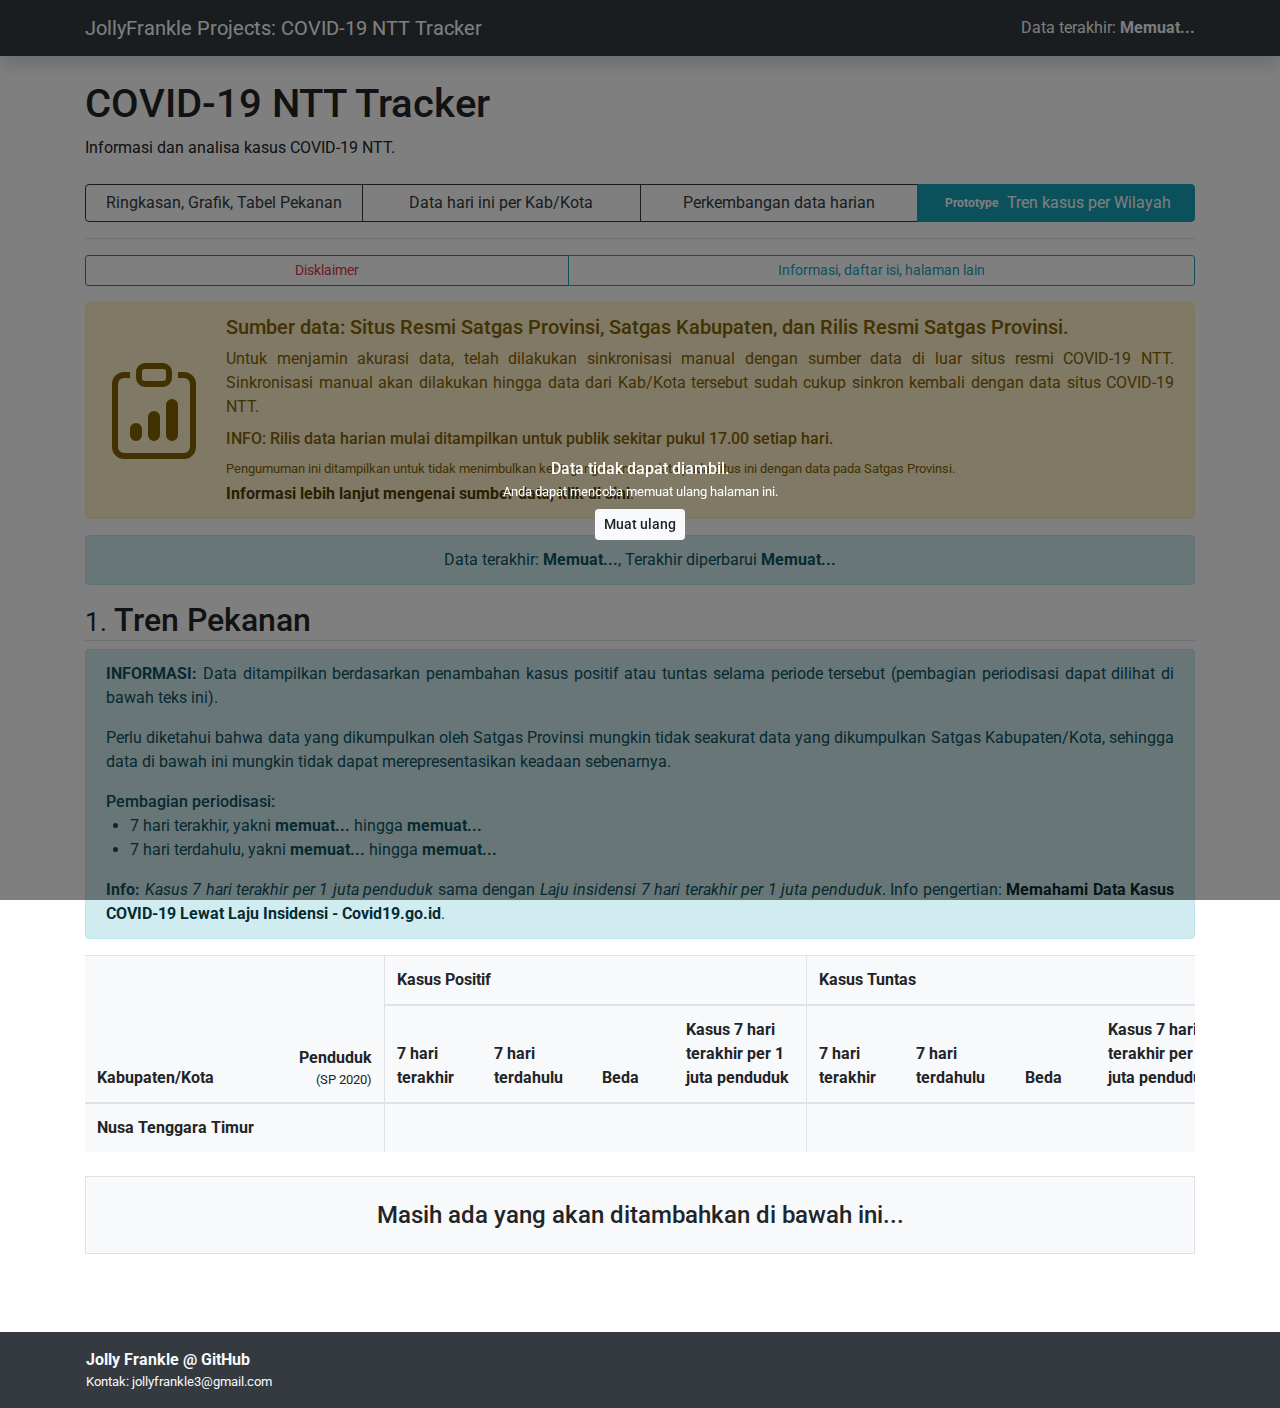
<file: data-wil.html>
<!doctype html>
<html lang="id" dir="ltr">
<head>
	<meta charset="utf-8">
	<meta name="theme-color" content="#343a40">
	<link rel="dns-prefetch" href="https://cdnjs.cloudflare.com/">
	<link rel="icon" href="assets/icon.png" type="image/x-icon">
	<meta name="description" content="Visualisasi data COVID-19 NTT dari 22 Kabupaten/Kota. Halaman ini menyajikan perkembangan data hari ini dari setiap Kabupaten/Kota.">
	<meta name="keywords" content="Covid, Corona, Covid NTT, Covid19">
	<meta name="author" content="Jolly Frankle">
	<meta name="viewport" content="width=device-width, initial-scale=1">
	<meta http-equiv='cache-control' content='no-cache'>
	<meta http-equiv='expires' content='0'>
	<meta http-equiv='pragma' content='no-cache'>
	<title>JFP – Penjelajah Data Wilayah</title>
	<link rel="stylesheet" href="https://cdnjs.cloudflare.com/ajax/libs/twitter-bootstrap/4.6.0/css/bootstrap.min.css" onload="if(media!='all')media='all'">
	<link rel="stylesheet" href="https://fonts.googleapis.com/css2?family=Roboto:wght@100;400;500;700&display=swap" onload="if(media!='all')media='all'">
<script async src="https://www.googletagmanager.com/gtag/js?id=UA-167603452-2"></script>
<script>
window.dataLayer = window.dataLayer || [];function gtag(){dataLayer.push(arguments);}gtag('js', new Date());gtag('config', 'UA-167603452-2');
</script>
	<style>
body{font-family:"Roboto",sans-serif;}.logoinc::before,.logodec::before,.logonet::before{display:inline-block;font-size:14px;margin-right:.25rem}.logoinc::before{content:"▲"}.logodec::before{content:"▼"}.logonet::before{content:"–"}.logoright::before{margin-right:0;margin-left:.25rem;width:1rem;text-align:center}.card{overflow:hidden}.anchor{position:absolute;margin-top:-7rem;}#TP_TblHarian td:nth-child(2),#TP_TblHarian td:nth-child(4),#TP_TblHarian td:nth-child(6),#TP_TblHarian td:nth-child(8) {border-left:1px solid #dee2e6}.tbl-iti{width:24px;height:24px;margin-left:.25rem}.flbet{display:flex;justify-content:space-between;align-items:center}.info-kasus small{display:inline-block;width:80px}#ClosedCasesToday,#NewCasesToday{padding-left:1.25rem;margin-bottom:0}.fw-500{font-weight: 500}.tbl-iti{width:24px;height:24px;margin-left:.25rem}
#TambahanInfo {z-index: 1079; position: sticky; bottom: 0; max-height: 20vh; overflow-y: auto; margin-bottom: 0;}

#MapContainer{height:500px;max-height:75vh}
#MapContainer svg{overflow:auto;width:100%}
#MapContainer svg path{cursor:pointer}
#MapLegend{z-index:1;position:absolute;left:.5rem;bottom:.5rem;width:250px}
#MapNav{position:absolute;bottom:.5rem;right:.5rem;width:670px;z-index:0;white-space:nowrap;display:flex}
#MapHeader{position:absolute;top:.5rem;left:.5rem;right:.5rem;margin-bottom:0;z-index: 1;text-align: center;text-shadow: 2px 2px 2px white;line-height:1.25}
#MapIndLeg{position: absolute;bottom: 3rem;right: .5rem;width:300px;user-select:none}
#MapIndLeg>div {line-height:1;display:flex;justify-content:space-between;position:relative;font-size:80%}
#MapIndLeg>div span:nth-child(2){position:absolute;width:100%;text-align:center}
#MapIndCol{height:.5rem;border-radius:.25rem}
#MapMobileNav{display:none}
/*.ping-shake{animation:shake .75s cubic-bezier(.36,.07,.19,.97)}
@keyframes shake{10%,90%{transform:translateX(-1px)}20%,80%{transform:translateX(3px)}30%,50%,70%{transform:translateX(-6px)}40%,60%{transform:translateX(6px)}}*/
.chart-container{position:relative; min-width:100%; max-width:100%; margin-bottom:1rem;}
.chart-container div{position:absolute;width:100%;height:100%;text-align:center;display:flex;align-items:center;justify-content:center;background: var(--light)}
@media (max-width: 991.98px) {
	#MapLegend{bottom:3rem}
}
@media (max-width: 767.98px) {
	#MapLegend{position:static;border-radius:0;width:calc(100% + 2px);margin:0 -1px;overflow:hidden}
	#MapContainer{max-height:275px;height:50vh}
	#MapIndLeg {position:static;width:calc(100% - 1rem);margin:-1.5rem .5rem .5rem}
	#MapNav>.btn-group{width:100%}
	#MapNav{position:static;width:100%;border-radius:0;display:block;white-space:normal}
	#MapNav .input-group{display:none}
	#MapMobileNav{display:block;position:absolute;right:.5rem;bottom:320px;width:60px;text-align:right}
}
#MapContainer::-webkit-scrollbar{display: none;}
#tbl_trend_wil td:not(:first-child), #tbl_trend_wil tfoot th:not(:first-child) {text-align: center;} #tbl_trend_wil td:nth-child(1), #tbl_trend_wil td:nth-child(5), #tbl_trend_wil td:nth-child(9) {border-right: 1px solid #dee2e6}
@media (max-width:576px) {.chart-container{max-height:45vh;}}
</style>
</head>
<body>
	<div class="justify-content-center align-items-center position-fixed" style="width:100vw;height:100vh;background:rgba(0,0,0,.5);top:0;left:0;display:flex;z-index:1080;user-select:none" id="spinner_loader">
		<div class="text-center text-white">
			<div class="spinner-grow text-white" style="width:5rem; height: 5rem" role="status">
				<span class="sr-only">Memuat...</span>
			</div>
			<noscript>
				<h6 class="mb-1 mt-3 px-3">JavaScript Anda tidak aktif</h6>
				<div class="px-3">Halaman ini tidak dapat dimuat tanpa JavaScript</div>
			</noscript>
		</div>
	</div>
	<nav class="navbar navbar-dark shadow bg-dark">
		<div class="container d-md-flex justify-content-between text-center">
			<a class="navbar-brand text-truncate">
				JollyFrankle Projects: COVID-19 NTT Tracker
			</a>
			<div class="d-none d-md-block text-light">
				Data terakhir: <strong class="LastData">Memuat...</strong>
			</div>
		</div>
	</nav>
	<main class="container my-4">
<div class="d-block d-md-flex justify-content-between align-items-center mb-2">
	<div class="text-center text-md-left">
		<h1>COVID-19 NTT Tracker</h1>
		<p class="mb-2">Informasi dan analisa kasus COVID-19 NTT.</p>
	</div>
</div>

<nav class="mb-3 pb-3 border-bottom">
	<div class="d-block d-md-inline-flex btn-group w-100">
		<a class="btn btn-block btn-outline-dark mt-2" href="./">Ringkasan, Grafik, Tabel Pekanan</a>
		<a class="btn btn-block btn-outline-dark" href="datakab.html">Data hari ini per Kab/Kota</a>
		<a class="btn btn-block btn-outline-dark" href="harian.html">Perkembangan data harian</a>
		<a class="btn btn-block btn-outline-info active"><span class="badge badge-info">Prototype</span> Tren kasus per Wilayah</a>
	</div>
</nav>
<div class="btn-group w-100 mb-2">
	<button class="btn btn-sm btn-outline-danger" data-toggle="collapse" data-target="#ILL_atas" aria-expanded="false" aria-controls="ILL_atas">Disklaimer</button>
	<button class="btn btn-sm btn-outline-info" data-toggle="collapse" data-target="#InfoAtas" aria-expanded="false" aria-controls="InfoAtas">Informasi, daftar isi, halaman lain</button>
</div>
<div class="collapse" id="ILL_atas">
	<div class="alert alert-danger text-justify">
		<p><strong>DISCLAIMER:</strong> Data yang ditampilkan pada halaman ini mungkin berbeda dengan data yang disediakan pada <a href="http://covid19.nttprov.go.id/home/data" class="alert-link">halaman resmi COVID-19 NTT</a> karena data yang direkam pada halaman ini diperbarui pada pukul 17.00-21.00 WITA, sedangkan data pada halaman resmi terkadang diperbarui lagi setelah 21.00 WITA. Selain itu, kasus sembuh dan meninggal tidak menunjukkan jumlah pasien yang sembuh/meninggal dari kasus pada tanggal tertentu, melainkan jumlah pasien yang diumumkan sembuh/meninggal pada hari itu juga.</p>
		<p class="font-italic mb-0">Contoh: Apabila seseorang dinyatakan positif pada 19 Januari 2021 dan sembuh pada 1 Februari 2021, kasus sembuh akan bertambah pada 1 Februari 2021, bukan 19 Januari 2021.</p>
		<h5 class="mb-0">HALAMAN INI HANYA VISUALISASI PERKEMBANGAN KASUS COVID-19 DI NTT</h5>
	</div>
</div>

<div class="card collapse" id="InfoAtas">
	<div class="card-body">
		<h4><span class="badge badge-info">PURWA-RUPA</span> Halaman ini masih dalam status <strong>Purwa-Rupa (<em>Prototype</em>)</strong></h4>
		<p class="mb-0">Apabila terdapat kesalahan perhitungan, mohon menghubungi kreator untuk diperbaiki.</p>
	</div>
	<!--<div class="card-body text-justify">
		<h4 class="border-bottom">Informasi</h4>
		<ul class="pl-4 mb-3">
			<li>Halaman ini memuat daftar kasus per Kabupaten/Kota dari Briefing Satuan Tugas Penanganan COVID-19 Nusa Tenggara Timur. Data mungkin tidak 100% akurat, informasi pada situs Satgas mungkin diperbarui setelah pembaruan data di sistem ini.</li>
			<li>Data kasus tuntas yang ditampilkan di halaman ini adalah <strong>gabungan kasus sembuh dan meninggal</strong> (tidak disebutkan jumlah sembuh/meninggal, hanya disebutkan jumlah pasien yang sudah tidak lagi menjalani perawatan). Untuk informasi mengenai jumlah sembuh atau meninggal berdasarkan Kabupaten/Kota, kunjungi <a href="http://covid19.nttprov.go.id/home/data">situs resmi COVID-19 NTT</a> kemudian memilih Kabupaten/Kota sesuai keinginan Anda.</li>
		</ul>
		<h4 class="border-bottom">Daftar isi</h4>
		<div class="pl-4 mb-2">
			<div class="d-flex align-items-baseline" style="margin-left:-1.5rem">
				<div style="width:1.5rem">1.</div>
				<a class="h5 mb-1" href="#Bg1_TrenKab">Pertambahan Kasus Tuntas</a>
			</div>
			Tren penambahan kasus positif baru dan kasus tuntas untuk setiap Kabupaten/Kota di Nusa Tenggara Timur.
		</div>

		<h4 class="border-bottom">Halaman lain</h4>
		<div class="pl-4 mb-2">
			<div class="d-flex align-items-baseline" style="margin-left:-1.5rem">
				<div style="width:1.5rem">1.</div>
				<a class="h5 mb-1" href="index.html">Beranda: Analisis dan grafik COVID-19 NTT</a>
			</div>
			Tersedia analisis harian, rekapitulasi data pekanan, dan grafik visualisasi perkembangan kasus COVID-19 Nusa Tenggara Timur.
		</div>
		<div class="pl-4">
			<div class="d-flex align-items-baseline" style="margin-left:-1.5rem">
				<div style="width:1.5rem">2.</div>
				<a class="h5 mb-1" href="harian.html">Perkembangan Kasus</a>
			</div>
			Perkembangan kasus hari-demi-hari di Nusa Tenggara Timur.
		</div>
	</div>-->
</div>

<div class="alert alert-warning d-block d-md-flex align-items-center text-justify my-2">
	<div class="text-center mb-4 my-md-0 mt-2">
		<svg xmlns="http://www.w3.org/2000/svg" width="96" height="96" fill="currentColor" viewBox="0 0 16 16"><path d="M4 11a1 1 0 1 1 2 0v1a1 1 0 1 1-2 0v-1zm6-4a1 1 0 1 1 2 0v5a1 1 0 1 1-2 0V7zM7 9a1 1 0 0 1 2 0v3a1 1 0 1 1-2 0V9z"/><path d="M4 1.5H3a2 2 0 0 0-2 2V14a2 2 0 0 0 2 2h10a2 2 0 0 0 2-2V3.5a2 2 0 0 0-2-2h-1v1h1a1 1 0 0 1 1 1V14a1 1 0 0 1-1 1H3a1 1 0 0 1-1-1V3.5a1 1 0 0 1 1-1h1v-1z"/><path d="M9.5 1a.5.5 0 0 1 .5.5v1a.5.5 0 0 1-.5.5h-3a.5.5 0 0 1-.5-.5v-1a.5.5 0 0 1 .5-.5h3zm-3-1A1.5 1.5 0 0 0 5 1.5v1A1.5 1.5 0 0 0 6.5 4h3A1.5 1.5 0 0 0 11 2.5v-1A1.5 1.5 0 0 0 9.5 0h-3z"/></svg>
	</div>
	<div class="w-100 ml-0 ml-md-4">
		<h5>Sumber data: Situs Resmi Satgas Provinsi, Satgas Kabupaten, dan Rilis Resmi Satgas Provinsi.</h5>
		<p class="mb-2">Untuk menjamin akurasi data, telah dilakukan sinkronisasi manual dengan sumber data di luar situs resmi COVID-19 NTT. Sinkronisasi manual akan dilakukan hingga data dari Kab/Kota tersebut sudah cukup sinkron kembali dengan data situs COVID-19 NTT.</p>
		<p class="mb-2 fw-500">INFO: Rilis data harian mulai ditampilkan untuk publik sekitar pukul 17.00 setiap hari.</p>
		<p class="small mb-1">Pengumuman ini ditampilkan untuk tidak menimbulkan kebingungan antara data pada situs ini dengan data pada Satgas Provinsi.</p>
		<p class="mb-0"><a class="alert-link" href="sumber-data.html">Informasi lebih lanjut mengenai sumber data, klik di sini</a>.</p>
	</div>
</div>

<div class="alert alert-info text-center my-3" style="position:sticky;top:0;z-index:9">
	<div class="d-inline-block">Data terakhir: <strong class="LastData">Memuat...</strong>,</div>
	<div class="d-inline-block">Terakhir diperbarui <strong class="LastMod">Memuat...</strong></div>
</div>

<form method="GET" class="form-row">
	<div class="col-md-6">
		
	</div>
</form>

<h2 class="border-bottom"><small>1.</small> Tren Pekanan</h2>
<div class="alert alert-info text-justify">
	<p><strong>INFORMASI:</strong> Data ditampilkan berdasarkan penambahan kasus positif atau tuntas selama periode tersebut (pembagian periodisasi dapat dilihat di bawah teks ini).</p>
	<p>Perlu diketahui bahwa data yang dikumpulkan oleh Satgas Provinsi mungkin tidak seakurat data yang dikumpulkan Satgas Kabupaten/Kota, sehingga data di bawah ini mungkin tidak dapat merepresentasikan keadaan sebenarnya.</p>
	<p class="mb-0 fw-500">Pembagian periodisasi:</p>
	<ul class="pl-4">
		<li>7 hari terakhir, yakni <strong id="curr7d_6">memuat...</strong> hingga <strong id="curr7d_0">memuat...</strong></li>
		<li>7 hari terdahulu, yakni <strong id="prev7d_6">memuat...</strong> hingga <strong id="prev7d_0">memuat...</strong></li>
	</ul>
	<p class="mb-0"><strong>Info:</strong> <em>Kasus 7 hari terakhir per 1 juta penduduk</em> sama dengan <em>Laju insidensi 7 hari terakhir per 1 juta penduduk</em>. Info pengertian: <a href="https://covid19.go.id/p/berita/memahami-data-kasus-covid-19-lewat-laju-insidensi" class="alert-link">Memahami Data Kasus COVID-19 Lewat Laju Insidensi - Covid19.go.id</a>.</p>
</div>
<div class="table-responsive">
	<table class="table table-hover mb-0" style="min-width:1350px" id="tbl_trend_wil">
		<thead class="bg-light">
			<tr>
				<th rowspan="3" style="width: 18%; border-right: 1px solid #dee2e6">
					<div class="flbet align-items-end">
						Kabupaten/Kota
						<div class="text-right">Penduduk<div class="small">(SP 2020)</div></div>
					</div>
				</th>
				<th colspan="4" style="width: 20%; border-right: 1px solid #dee2e6">Kasus Positif</th>
				<th colspan="4" style="width: 20%; border-right: 1px solid #dee2e6">Kasus Tuntas</th>
				<th colspan="2" style="width: 20%; border-right: 1px solid #dee2e6">Kasus Aktif</th>
			</tr>
			<tr>
				<th style="width: 5%">7 hari terakhir</th>
				<th style="width: 5%">7 hari terdahulu</th>
				<th style="width: 5%">Beda</th>
				<th style="width: 8%; border-right: 1px solid #dee2e6">Kasus 7 hari terakhir per 1 juta penduduk</th>
				<th style="width: 5%">7 hari terakhir</th>
				<th style="width: 5%">7 hari terdahulu</th>
				<th style="width: 5%">Beda</th>
				<th style="width: 8%; ">Kasus 7 hari terakhir per 1 juta penduduk</th>
				<th style="width: 5%">7 hari terakhir</th>
				<th style="width: 5%">7 hari terdahulu</th>
			</tr>
		</thead>
		<tbody>
		</tbody>
		<tfoot class="bg-light">
			<tr>
				<th style="border-right: 1px solid #dee2e6"><div class="flbet">Nusa Tenggara Timur <span id="ntt_pop"></span></th>
				<th></th>
				<th></th>
				<th></th>
				<th style="border-right: 1px solid #dee2e6"></th>
				<th></th>
				<th></th>
				<th></th>
				<th style="border-right: 1px solid #dee2e6"></th>
				<th></th>
				<th></th>
			</tr>
		</tfoot>
	</table>
</div>

<div class="bg-light my-4 py-4 bg-light text-center px-3 border">
	<div class="h4 mb-0">Masih ada yang akan ditambahkan di bawah ini...</div>
	<!--<p class="mb-0">Modul yang kemungkinan ditambah: (m</p>-->
</div>

<div id="TambahanInfo" class="alert"><h6 class="mb-1" id="TI_header"></h6><p class="mb-0 small" id="TI_text"></p></div>

</main>
<footer class="bg-dark text-light">
	<div class="container p-3">
		<strong>Jolly Frankle @ GitHub</strong>
		<div class="small">Kontak: jollyfrankle3@gmail.com</div>
	</div>
</footer>
<script src="https://cdnjs.cloudflare.com/ajax/libs/jquery/3.5.1/jquery.min.js"></script>
<script src="https://cdnjs.cloudflare.com/ajax/libs/twitter-bootstrap/4.6.0/js/bootstrap.bundle.min.js"></script>
<script>
const delay = ms => new Promise(res=>setTimeout(res,ms));
const NamaBulan = ["Januari","Februari","Maret","April","Mei","Juni","Juli","Agustus","September","Oktober","November","Desember"];
const NamaHari = ["Minggu","Senin","Selasa","Rabu","Kamis","Jumat","Sabtu"];
const numFormat = new Intl.NumberFormat('id-ID', {maximumFractionDigits: 2});

function NolAwal(num, padlen) {
	var pad_char = '0';
	var pad = new Array(1 + padlen).join(pad_char);
	return (pad + num).slice(-pad.length);
}
function indPlusMin(x) {
	return x<0 ? numFormat.format(x) : "+"+numFormat.format(x);
}
function TrendInd(mode,val1,val2) {
	var perc, i="Tidak ada perubahan", c="muted", l="logonet";
	var selisih = val1 - val2;
	if(val2==0 && selisih<0) perc=-1;
	if(val1==0 && selisih>0) perc=1;
	if((val1 && val2) || perc!=0) {
		var perc = selisih / val2;
		if(perc > 0) {
			i="Meningkat "; l="logoinc";
		}
		if(perc < 0) {
			i="Menurun "; l="logodec";
		}
	}
	if(mode==1) {
		if(perc > 0.5) {i+="tajam";c="danger"}
		if(perc > 0.1 && perc <= 0.5) {c="danger"}
		if(perc > 0.0 && perc <= 0.1) {i+="tipis";c="muted"}
		if(perc < 0.0 && perc >=-0.1) {i+="tipis";c="muted"}
		if(perc <-0.1 && perc >=-0.5) {c="success"}
		if(perc <-0.5) {i+="tajam";c="success"}
	}
	if(mode==2) {
		if(perc > 0.5) {i+="tajam";c="success"}
		if(perc > 0.1 && perc <= 0.5) {c="success"}
		if(perc > 0.0 && perc <= 0.1) {i+="tipis";c="muted"}
		if(perc < 0.0 && perc >=-0.1) {i+="tipis";c="muted"}
		if(perc <-0.1 && perc >=-0.5) {c="danger"}
		if(perc <-0.5) {i+="tajam";c="danger"}
	}
	if(mode==3) {
		if(val1 > 0) {i="Meningkat";c="danger";l="logoinc"}
		if(val1===0) {i="Stabil";c="muted";l="logonet"}
		if(val1 > 0) {i="Menurun";c="success";l="logodec"}
	}
	if(mode==4) {
		if(val1 > 0) {i="Meningkat";c="success";l="logoinc"}
		if(val1===0) {i="Stabil";c="muted";l="logonet"}
		if(val1 > 0) {i="Menurun";c="danger";l="logodec"}
	}
	return [i,c,l];
}
function DateIndo(d,mode) {var t=new Date(d);var o="";o=mode==2?NamaHari[t.getDay()]+", " : ""; o+=t.getDate()+" "+NamaBulan[t.getMonth()]+" "+t.getFullYear(); return o;}

$.ajax({
	url:'https://jf.jollycomp.com/ajax/public.php',
	data: {action: "trend_kab"},
	method: "POST",
	dataType: "json",
	timeout: 5000,
	success: function(data){
		if(data.success) {
			var t = new Date(data.last_update);
			$(".LastMod").text(DateIndo(t)+", "+NolAwal(t.getHours(),2)+"."+NolAwal(t.getMinutes(),2)+"."+NolAwal(t.getSeconds(),2)+" WITA");
			$(".LastData").text(DateIndo(data.last_data));
			$("#KonfIncNTT").text("+"+data.new_konf+" ks. baru");
			$("#SembIncNTT").text("+"+data.new_semb+" sembuh");
			$("#MengIncNTT").text("+"+data.new_meng+" meninggal");
			var date_data = new Date(data.last_data);
			$("#curr7d_0").text(DateIndo(date_data)); date_data.setDate(date_data.getDate()-6);
			$("#curr7d_6").text(DateIndo(date_data)); date_data.setDate(date_data.getDate()-1);
			$("#prev7d_0").text(DateIndo(date_data)); date_data.setDate(date_data.getDate()-6);
			$("#prev7d_6").text(DateIndo(date_data)); date_data.setDate(date_data.getDate()-1);
			$("#spinner_loader").fadeOut();
			AJAX_Complete(data.data);
			if(data.peng.show) {
				$("#TI_header").html(data.peng.header);
				$("#TI_text").html(data.peng.text);
				$("#TambahanInfo").addClass("alert-"+(data.peng.type ?? "info")).show();
			}
		}
		if(data.error) alert("[!] Data tidak dapat diambil:\n\nAlasan: "+data.text+"\n\nHubungi jollyfrankle3@gmail.com apabila Anda yakin ini kesalahan.");
	},
	error: function(data) {
		$("#spinner_loader>div").append('<h6 class="mt-3 mb-1">Data tidak dapat diambil.</h6><div class="small mb-2">Anda dapat mencoba memuat ulang halaman ini.</div><a href="javascript:location.reload()" class="btn btn-sm btn-light fw-500" draggable="false">Muat ulang</a>');
	}
});

async function AJAX_Complete(data){
var numNoDec = new Intl.NumberFormat('id-ID', {maximumFractionDigits: 0});
	// ColP1 = '<td>'++'</td>';
var maxTotC=0, maxTunC=0, maxTotP=0, maxTunP=0, total=[[0,0,0], [0,0,0], [0,0]], totalPop=0;
$.each(data, function(k,v) {
	maxTotC = maxTotC > v.tot.curr ? maxTotC : v.tot.curr;
	maxTotP = maxTotP > v.tot.prev ? maxTotP : v.tot.prev;
	maxTunC = maxTunC > v.tun.curr ? maxTunC : v.tun.curr;
	maxTunP = maxTunP > v.tun.prev ? maxTunP : v.tun.prev;
	total[0][0]+=v.tot.curr; total[0][1]+=v.tot.prev; total[0][2]+=(v.tot.curr-v.tot.prev);
	total[1][0]+=v.tun.curr; total[1][1]+=v.tun.prev; total[1][2]+=(v.tun.curr-v.tun.prev);
	total[2][0]+=v.akt.curr; total[2][1]+=v.akt.prev;
	totalPop+=v.pend;
});
$.each(data, function(k,v) {
	var Col1, Col2, ColP1, ColP2, ColP3, ColP4, ColT1, ColT2, ColT3, ColT4, ColA1, ColA2, ColA3;
	var P_beda = indPlusMin(v.tot.curr-v.tot.prev), T_beda = indPlusMin(v.tun.curr-v.tun.prev);
	var P_tren = TrendInd(1, v.tot.curr, v.tot.prev), T_tren = TrendInd(2, v.tun.curr, v.tun.prev);
	var itiInd_TotC = "rgba(191,144,0,"+(v.tot.curr/maxTotC)+")";
	var itiInd_TotP = "rgba(191,144,0,"+(v.tot.prev/maxTotP)+")";
	var itiInd_TunC = "rgba(0,32,96,"+(v.tun.curr/maxTunC)+")";
	var itiInd_TunP = "rgba(0,32,96,"+(v.tun.prev/maxTunP)+")";
	Col1 = '<td><div class="flbet">'+v.nama+'<div>'+numFormat.format(v.pend)+'</div></div></td>';
	ColP1 = '<td><div class="flbet fw-500">+'+numFormat.format(v.tot.curr)+'<div class="rounded tbl-iti" style="background:'+itiInd_TotC+'"></div></div></td>';
	ColP2 = '<td><div class="flbet fw-500">+'+numFormat.format(v.tot.prev)+'<div class="rounded tbl-iti" style="background:'+itiInd_TotP+'"></div></div></td>';
	ColP3 = '<td title="'+P_tren[0]+'"><div class="flbet"><div class="fw-500 w-100 text-left">'+P_beda+'</div><div class="logoright text-'+P_tren[1]+' '+P_tren[2]+'"></div></td>';
	ColP4  = '<td>'+numNoDec.format((v.tot.curr/v.pend)*1000*1000)+'</td>';

	ColT1 = '<td><div class="flbet fw-500">+'+numFormat.format(v.tun.curr)+'<div class="rounded tbl-iti" style="background:'+itiInd_TunC+'"></div></div></td>';
	ColT2 = '<td><div class="flbet fw-500">+'+numFormat.format(v.tun.prev)+'<div class="rounded tbl-iti" style="background:'+itiInd_TunP+'"></div></div></td>';
	ColT3 = '<td title="'+T_tren[0]+'"><div class="flbet"><div class="fw-500 w-100 text-left">'+T_beda+'</div><div class="logoright text-'+T_tren[1]+' '+T_tren[2]+'"></div></td>';
	ColT4  = '<td>'+numNoDec.format((v.tun.curr/v.pend)*1000*1000)+'</td>';

	ColA1 = '<td>'+indPlusMin(v.akt.curr)+'</td>';
	ColA2 = '<td>'+indPlusMin(v.akt.prev)+'</td>';

	$("#tbl_trend_wil tbody").append('<tr>'+Col1+ColP1+ColP2+ColP3+ColP4+ColT1+ColT2+ColT3+ColT4+ColA1+ColA2+'</tr>');
});

var templateTfoot = "#tbl_trend_wil tfoot th", Ptot_tren = TrendInd(1, total[0][0], total[0][1]), Ttot_tren = TrendInd(1, total[1][0], total[1][1]);

$("#ntt_pop").text(numFormat.format(totalPop));
$(templateTfoot+":nth-child(2)").text(indPlusMin(total[0][0]));
$(templateTfoot+":nth-child(3)").text(indPlusMin(total[0][1]));
$(templateTfoot+":nth-child(4)").html('<div class="flbet"><div class="w-100 text-left">'+indPlusMin(total[0][2])+'</div><div class="logoright text-'+Ptot_tren[1]+' '+Ptot_tren[2]+'"></div>').prop("title", Ptot_tren[0]);
$(templateTfoot+":nth-child(5)").text(numNoDec.format((total[0][0]/totalPop)*1000*1000));

$(templateTfoot+":nth-child(6)").text(indPlusMin(total[1][0]));
$(templateTfoot+":nth-child(7)").text(indPlusMin(total[1][1]));
$(templateTfoot+":nth-child(8)").html('<div class="flbet"><div class="w-100 text-left">'+indPlusMin(total[1][2])+'</div><div class="logoright text-'+Ttot_tren[1]+' '+Ttot_tren[2]+'"></div>').prop("title", Ttot_tren[0]);
$(templateTfoot+":nth-child(9)").text(numNoDec.format((total[1][0]/totalPop)*1000*1000));

$(templateTfoot+":nth-child(10)").text(indPlusMin(total[2][0]));
$(templateTfoot+":nth-child(11)").text(indPlusMin(total[2][1]));
}
</script>
</body>
</html>
</file>
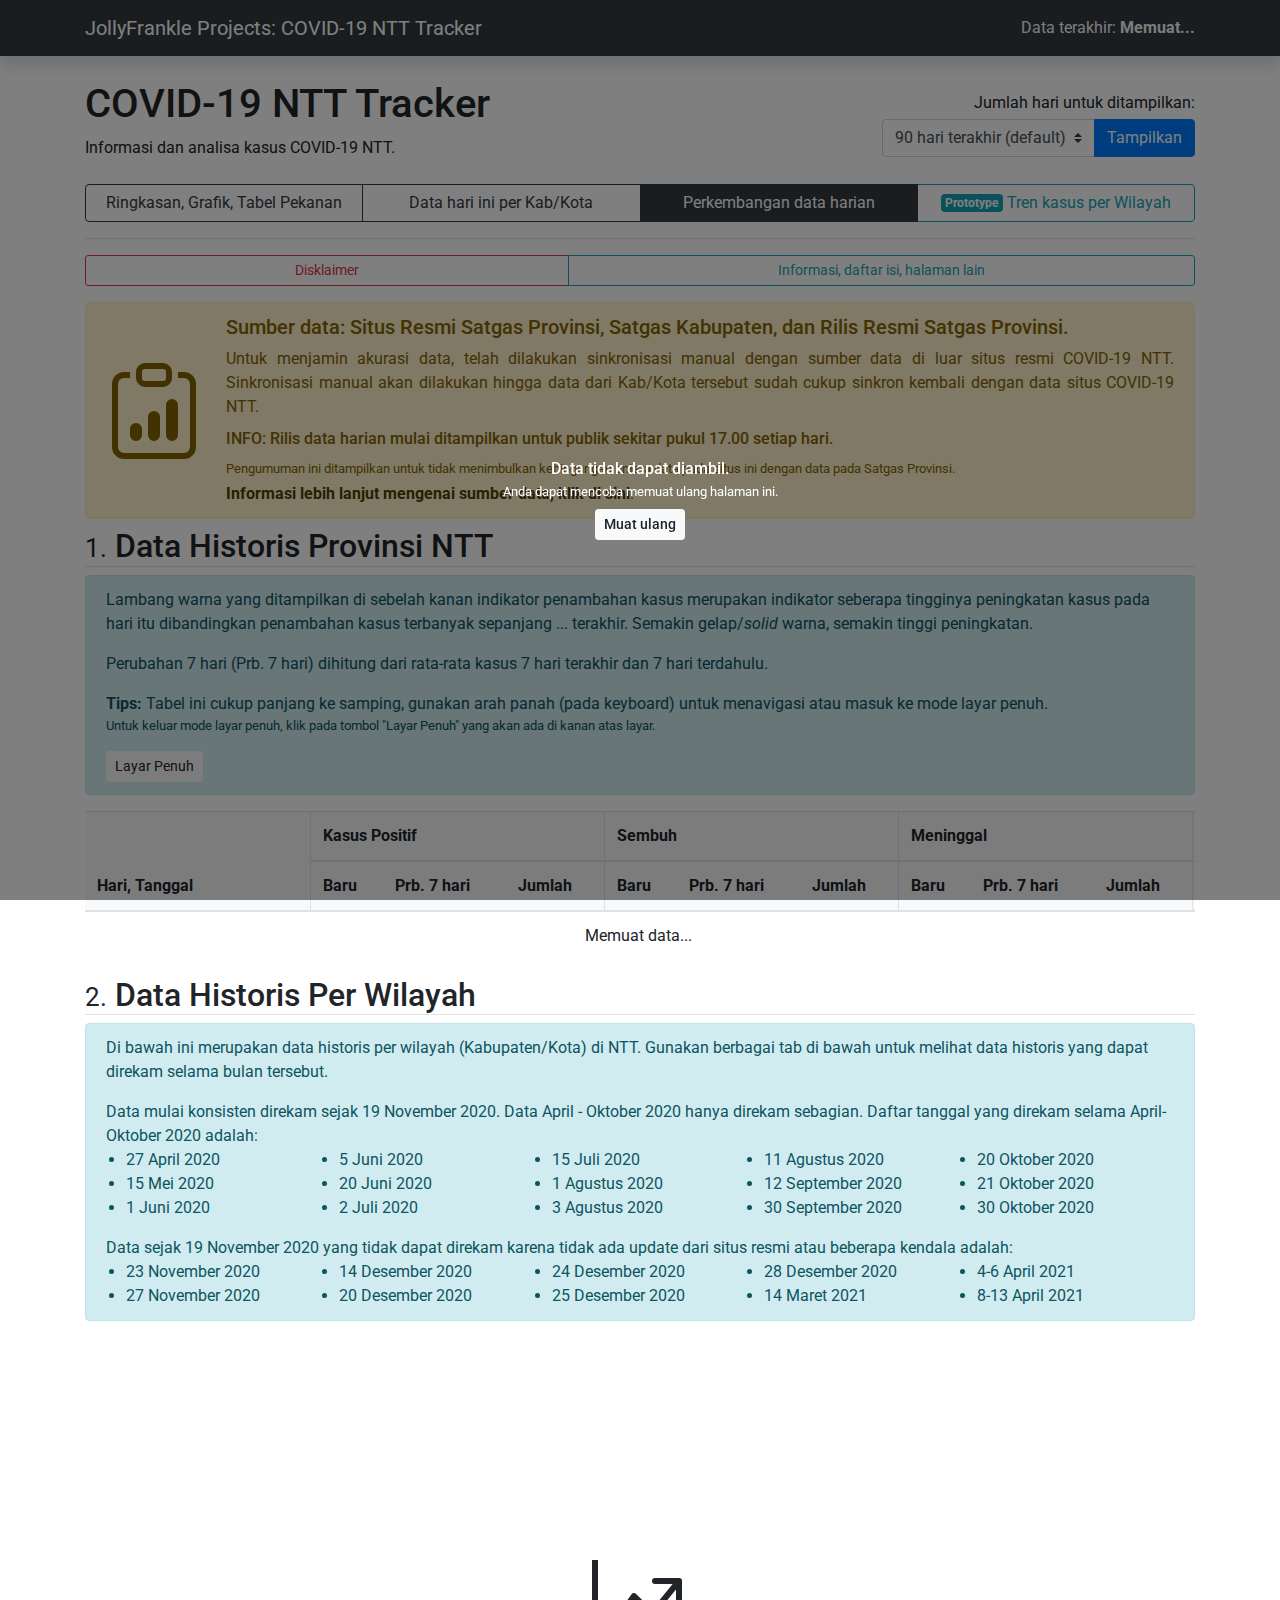
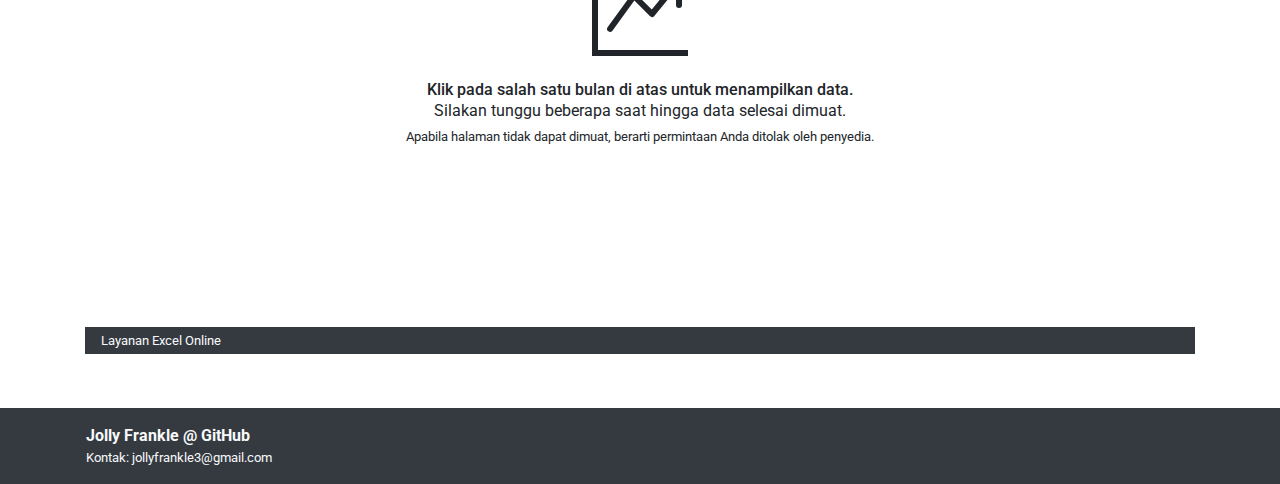
<file: harian.html>
<!doctype html>
<html lang="id" dir="ltr">
<head>
	<meta charset="utf-8">
	<meta name="theme-color" content="#343a40">
	<link rel="dns-prefetch" href="https://cdnjs.cloudflare.com/">
	<link rel="icon" href="assets/icon.png" type="image/x-icon">
	<meta name="description" content="Visualisasi data COVID-19 NTT dari 22 Kabupaten/Kota. Halaman ini menampilkan perkembangan data harian COVID-19 se-NTT.">
	<meta name="keywords" content="Covid, Corona, Covid NTT, Covid19">
	<meta name="author" content="Jolly Frankle">
	<meta name="viewport" content="width=device-width, initial-scale=1">
	<meta http-equiv='cache-control' content='no-cache'>
	<meta http-equiv='expires' content='0'>
	<meta http-equiv='pragma' content='no-cache'>
	<title>JFP – Data Harian COVID-19 NTT</title>
	<noscript><meta http-equiv="refresh" content="0; url=no-js.html"/></noscript>
	<link rel="stylesheet" href="https://cdnjs.cloudflare.com/ajax/libs/twitter-bootstrap/4.6.0/css/bootstrap.min.css" onload="if(media!='all')media='all'">
	<link rel="stylesheet" href="https://fonts.googleapis.com/css2?family=Roboto:wght@100;400;500;700&display=swap" onload="if(media!='all')media='all'">
<script async src="https://www.googletagmanager.com/gtag/js?id=UA-167603452-2"></script>
<script>
window.dataLayer = window.dataLayer || [];function gtag(){dataLayer.push(arguments);}gtag('js', new Date());gtag('config', 'UA-167603452-2');
</script>
	<style>
body{font-family:"Roboto",sans-serif;}.chart-container{position:relative; min-width:100%; max-width:100%; margin-bottom:1rem;}.logoinc::before,.logodec::before,.logonet::before{display:inline-block;font-size:14px;margin-right:.25rem}.logoinc::before{content:"▲"}.logodec::before{content:"▼"}.logonet::before{content:"–"}.logoright::before{margin-right:0;margin-left:.25rem;width:1rem;text-align:center}.card{overflow:hidden}#TP_TblHarian td{vertical-align:middle;text-align:center}#TP_TblHarian td:first-child{text-align:left}.chart-container div{position:absolute;width:100%;height:100%;text-align:center;display:flex;align-items:center;justify-content:center;background: var(--light)}.anchor{position:absolute;margin-top:-.5rem;}#TP_TblHarian td:nth-child(2),#TP_TblHarian td:nth-child(5),#TP_TblHarian td:nth-child(8),#TP_TblHarian td:nth-child(11) {border-left:1px solid #dee2e6}.tbl-iti{width:24px;height:24px;margin-left:.25rem}#TP_TblHarian td .flbet{display:flex;justify-content:space-between;align-items:center}.fw-500{font-weight: 500}
@media (max-width:576px) {.chart-container{max-height:45vh;}}
#TambahanInfo {z-index: 1079; position: sticky; bottom: 0; max-height: 20vh; overflow-y: auto; margin-bottom: 0;}
.tbl-fs{
	position: fixed;
	left: 0;
	right: 0;
	top: 3.5rem;
	bottom: 0;
	background: #fff;
	z-index: 10;
}
#ToggleFS.fs-true {
	position: fixed;
	top: .8rem;
	z-index: 1100;
	right: 1rem;
}
</style>
</head>
<body>
	<div class="justify-content-center align-items-center position-fixed" style="width:100vw;height:100vh;background:rgba(0,0,0,.5);top:0;left:0;display:flex;z-index:1080;user-select:none" id="spinner_loader">
		<div class="text-center text-white">
			<div class="spinner-grow text-white" style="width:5rem; height: 5rem" role="status">
				<span class="sr-only">Memuat...</span>
			</div>

			<noscript>
				<h6 class="mb-1 mt-3 px-3">JavaScript Anda tidak aktif</h6>
				<div class="px-3">Halaman ini tidak dapat dimuat tanpa JavaScript</div>
			</noscript>
		</div>
	</div>
	<nav class="navbar navbar-dark shadow bg-dark">
		<div class="container d-md-flex justify-content-between text-center">
			<a class="navbar-brand text-truncate">
				JollyFrankle Projects: COVID-19 NTT Tracker
			</a>
			<div class="d-none d-md-block text-light">
				Data terakhir: <strong class="LastData">Memuat...</strong>
			</div>
		</div>
	</nav>
	<main class="container my-4">
<div class="d-block d-md-flex justify-content-between align-items-center mb-2">
	<div class="text-center text-md-left">
		<h1>COVID-19 NTT Tracker</h1>
		<p class="mb-2">Informasi dan analisa kasus COVID-19 NTT.</p>
	</div>
	<form method="GET" style="max-width:330px" class="m-md-0 m-auto text-center text-md-right">
		<label for="RangeSel" class="mb-1">Jumlah hari untuk ditampilkan:</label>
		<div class="input-group w-100">
			<select name="day" class="form-control custom-select" id="RangeSel">
				<option value=90>90 hari terakhir (default)</option>
				<option value=365>1 tahun terakhir</option>
				<option value=180>180 hari terakhir</option>
				<option value=60>60 hari terakhir</option>
				<option value=30>30 hari terakhir</option>
			</select>
			<div class="input-group-append">
				<input type="submit" class="btn btn-primary" value="Tampilkan"/>
			</div>
		</div>
	</form>
</div>

<nav class="mb-3 pb-3 border-bottom">
	<div class="d-block d-md-inline-flex btn-group w-100">
		<a class="btn btn-block btn-outline-dark mt-2" href="./">Ringkasan, Grafik, Tabel Pekanan</a>
		<a class="btn btn-block btn-outline-dark" href="datakab.html">Data hari ini per Kab/Kota</a>
		<a class="btn btn-block btn-outline-dark active">Perkembangan data harian</a>
		<a class="btn btn-block btn-outline-info" href="data-wil.html"><span class="badge badge-info">Prototype</span> Tren kasus per Wilayah</a>
	</div>
</nav>

<div class="btn-group w-100 mb-2">
	<button class="btn btn-sm btn-outline-danger" data-toggle="collapse" data-target="#ILL_atas" aria-expanded="false" aria-controls="ILL_atas">Disklaimer</button>
	<button class="btn btn-sm btn-outline-info" data-toggle="collapse" data-target="#InfoAtas" aria-expanded="false" aria-controls="InfoAtas">Informasi, daftar isi, halaman lain</button>
</div>
<div class="collapse" id="ILL_atas">
	<div class="alert alert-danger text-justify">
		<p><strong>DISCLAIMER:</strong> Data yang ditampilkan pada halaman ini mungkin berbeda dengan data yang disediakan pada <a href="http://covid19.nttprov.go.id/home/data" class="alert-link">halaman resmi COVID-19 NTT</a> karena data yang direkam pada halaman ini diperbarui pada pukul 17.00-21.00 WITA, sedangkan data pada halaman resmi terkadang diperbarui lagi setelah 21.00 WITA. Selain itu, kasus sembuh dan meninggal tidak menunjukkan jumlah pasien yang sembuh/meninggal dari kasus pada tanggal tertentu, melainkan jumlah pasien yang diumumkan sembuh/meninggal pada hari itu juga.</p>
		<p class="font-italic mb-0">Contoh: Apabila seseorang dinyatakan positif pada 19 Januari 2021 dan sembuh pada 1 Februari 2021, kasus sembuh akan bertambah pada 1 Februari 2021, bukan 19 Januari 2021.</p>
		<h5 class="mb-0">HALAMAN INI HANYA VISUALISASI PERKEMBANGAN KASUS COVID-19 DI NTT</h5>
	</div>
</div>

<div class="card collapse" id="InfoAtas">
	<div class="card-body text-justify">
		<h4 class="border-bottom">Informasi</h4>
		<ul class="pl-4 mb-3">
			<li>Ganti jumlah hari yang dianalisis melalui <em>dropdown</em> yang tersedia di atas halaman, di bawah judul (pada ponsel) atau sebelah kanan judul (pada PC). Saat ini menampilkan analisis dari <span class="GET_day-html">...</span> terakhir.</li>
			<li>Halaman ini memuat daftar kasus harian dari Briefing Satuan Tugas Penanganan COVID-19 Nusa Tenggara Timur. Data mungkin tidak 100% akurat, informasi pada situs Satgas mungkin diperbarui setelah pembaruan data di sistem ini.</li>
		</ul>
		<h4 class="border-bottom">Daftar isi</h4>
		<div class="pl-4 mb-2">
			<div class="d-flex align-items-baseline" style="margin-left:-1.5rem">
				<div style="width:1.5rem">1.</div>
				<a class="h5 mb-1" href="#Bg1_Harian">Data Historis Provinsi NTT</a>
			</div>
			Perkembangan kasus COVID-19 harian untuk seluruh Nusa Tenggara Timur selama <span class="GET_day-html">...</span> terakhir. Terdapat pula jumlah pertambahan kasus selama satu pekan tersebut.
		</div>
		<div class="pl-4 mb-3">
			<div class="d-flex align-items-baseline" style="margin-left:-1.5rem">
				<div style="width:1.5rem">2.</div>
				<a class="h5 mb-1" href="#Bg2_Excel">Data Historis Per Wilayah</a>
			</div>
			Salinan dari situs resmi COVID-19 NTT sejak April 2020 hingga saat ini.
		</div>
		<h4 class="border-bottom">Halaman lain</h4>
		<div class="pl-4">
			<div class="d-flex align-items-baseline" style="margin-left:-1.5rem">
				<div style="width:1.5rem">1.</div>
				<a class="h5 mb-1" href="index.html">Beranda: Analisis dan grafik COVID-19 NTT</a>
			</div>
			Tersedia analisis harian, rekapitulasi data pekanan, dan grafik visualisasi perkembangan kasus COVID-19 Nusa Tenggara Timur.
		</div>
		<div class="pl-4">
			<div class="d-flex align-items-baseline" style="margin-left:-1.5rem">
				<div style="width:1.5rem">2.</div>
				<a class="h5 mb-1" href="datakab.html">Kasus Per Wilayah</a>
			</div>
			Perkembangan data hari ini per Kabupaten/Kota di Nusa Tenggara Timur.
		</div>
	</div>
</div>

<div class="alert alert-warning d-block d-md-flex align-items-center text-justify my-2">
	<div class="text-center mb-4 my-md-0 mt-2">
		<svg xmlns="http://www.w3.org/2000/svg" width="96" height="96" fill="currentColor" viewBox="0 0 16 16"><path d="M4 11a1 1 0 1 1 2 0v1a1 1 0 1 1-2 0v-1zm6-4a1 1 0 1 1 2 0v5a1 1 0 1 1-2 0V7zM7 9a1 1 0 0 1 2 0v3a1 1 0 1 1-2 0V9z"/><path d="M4 1.5H3a2 2 0 0 0-2 2V14a2 2 0 0 0 2 2h10a2 2 0 0 0 2-2V3.5a2 2 0 0 0-2-2h-1v1h1a1 1 0 0 1 1 1V14a1 1 0 0 1-1 1H3a1 1 0 0 1-1-1V3.5a1 1 0 0 1 1-1h1v-1z"/><path d="M9.5 1a.5.5 0 0 1 .5.5v1a.5.5 0 0 1-.5.5h-3a.5.5 0 0 1-.5-.5v-1a.5.5 0 0 1 .5-.5h3zm-3-1A1.5 1.5 0 0 0 5 1.5v1A1.5 1.5 0 0 0 6.5 4h3A1.5 1.5 0 0 0 11 2.5v-1A1.5 1.5 0 0 0 9.5 0h-3z"/></svg>
	</div>
	<div class="w-100 ml-0 ml-md-4">
		<h5>Sumber data: Situs Resmi Satgas Provinsi, Satgas Kabupaten, dan Rilis Resmi Satgas Provinsi.</h5>
		<p class="mb-2">Untuk menjamin akurasi data, telah dilakukan sinkronisasi manual dengan sumber data di luar situs resmi COVID-19 NTT. Sinkronisasi manual akan dilakukan hingga data dari Kab/Kota tersebut sudah cukup sinkron kembali dengan data situs COVID-19 NTT.</p>
		<p class="mb-2 fw-500">INFO: Rilis data harian mulai ditampilkan untuk publik sekitar pukul 17.00 setiap hari.</p>
		<p class="small mb-1">Pengumuman ini ditampilkan untuk tidak menimbulkan kebingungan antara data pada situs ini dengan data pada Satgas Provinsi.</p>
		<p class="mb-0"><a class="alert-link" href="sumber-data.html">Informasi lebih lanjut mengenai sumber data, klik di sini</a>.</p>
	</div>
</div>

<div id="Bg1_Harian" class="anchor"></div>
<h2 class="border-bottom"><small>1.</small> Data Historis Provinsi NTT</h2>
<div class="alert alert-info">
	<p>Lambang warna yang ditampilkan di sebelah kanan indikator penambahan kasus merupakan indikator seberapa tingginya peningkatan kasus pada hari itu dibandingkan penambahan kasus terbanyak sepanjang <span class="GET_day-html">...</span> terakhir. Semakin gelap/<em>solid</em> warna, semakin tinggi peningkatan.</p>
	<p>Perubahan 7 hari (Prb. 7 hari) dihitung dari rata-rata kasus 7 hari terakhir dan 7 hari terdahulu.</p>
	<p class="mb-0"><strong>Tips:</strong> Tabel ini cukup panjang ke samping, gunakan arah panah (pada keyboard) untuk menavigasi atau masuk ke mode layar penuh.</p>
	<p class="small">Untuk keluar mode layar penuh, klik pada tombol "Layar Penuh" yang akan ada di kanan atas layar.</p>
	<button class="btn btn-sm btn-light fs-false" id="ToggleFS">Layar Penuh</button>
</div>
<div class="table-responsive mb-3" id="TblHarianWrapper">
	<table class="table table-hover mb-0" id="TP_TblHarian" style="min-width:1250px">
		<thead class="bg-light">
			<tr>
				<th rowspan=2 style="width:225px">Hari, Tanggal</th>
				<th colspan=3 style="border-left:1px solid #dee2e6">Kasus Positif</th>
				<th colspan=3 style="border-left:1px solid #dee2e6">Sembuh</th>
				<th colspan=3 style="border-left:1px solid #dee2e6">Meninggal</th>
				<th colspan=2 style="border-left:1px solid #dee2e6">Kasus Aktif</th>
			</tr>
			<tr>
				<th style="border-left:1px solid #dee2e6">Baru</th>
				<th>Prb. 7 hari</th>
				<th>Jumlah</th>
				<th style="border-left:1px solid #dee2e6">Baru</th>
				<th>Prb. 7 hari</th>
				<th>Jumlah</th>
				<th style="border-left:1px solid #dee2e6">Baru</th>
				<th>Prb. 7 hari</th>
				<th>Jumlah</th>
				<th style="border-left:1px solid #dee2e6">%</th>
				<th>Jumlah</th>
			</tr>
		</thead>
		<tbody>
			<tr><td colspan=10 class="text-center">Memuat data...</td></tr>
		</tbody>
	</table>
</div>

<div id="Bg2_Excel" class="anchor"></div>
<h2 class="border-bottom"><small>2.</small> Data Historis Per Wilayah</h2>
<div class="alert alert-info">
	<p>Di bawah ini merupakan data historis per wilayah (Kabupaten/Kota) di NTT. Gunakan berbagai tab di bawah untuk melihat data historis yang dapat direkam selama bulan tersebut.</p>
	<p class="mb-0">Data mulai konsisten direkam sejak 19 November 2020. Data April - Oktober 2020 hanya direkam sebagian. Daftar tanggal yang direkam selama April-Oktober 2020 adalah:</p>
	<ul style="column-width:170px;margin-left:-1.25rem">
		<li>27 April 2020</li>
		<li>15 Mei 2020</li>
		<li>1 Juni 2020</li>
		<li>5 Juni 2020</li>
		<li>20 Juni 2020</li>
		<li>2 Juli 2020</li>
		<li>15 Juli 2020</li>
		<li>1 Agustus 2020</li>
		<li>3 Agustus 2020</li>
		<li>11 Agustus 2020</li>
		<li>12 September 2020</li>
		<li>30 September 2020</li>
		<li>20 Oktober 2020</li>
		<li>21 Oktober 2020</li>
		<li>30 Oktober 2020</li>
	</ul>
	<p class="mb-0">Data sejak 19 November 2020 yang tidak dapat direkam karena tidak ada update dari situs resmi atau beberapa kendala adalah:</p>
	<ul style="column-width:170px;margin-left:-1.25rem" class="mb-0">
		<li>23 November 2020</li>
		<li>27 November 2020</li>
		<li>14 Desember 2020</li>
		<li>20 Desember 2020</li>
		<li>24 Desember 2020</li>
		<li>25 Desember 2020</li>
		<li>28 Desember 2020</li>
		<li>14 Maret 2021</li>
		<li>4-6 April 2021</li>
		<li>8-13 April 2021</li>
	</ul>
</div>
<ul class="nav nav-pills mb-3" id="NavDataExcel" style="flex-wrap:nowrap; overflow-x:auto; white-space:nowrap"></ul>
<div style="width:100%;height:600px" class="position-relative">
	<div class="d-flex align-items-center justify-content-center h-100 text-center">
		<div>
			<svg xmlns="http://www.w3.org/2000/svg" width="96" height="96" fill="currentColor" class="mb-4" viewBox="0 0 16 16"><path fill-rule="evenodd" d="M0 0h1v15h15v1H0V0zm10 3.5a.5.5 0 0 1 .5-.5h4a.5.5 0 0 1 .5.5v4a.5.5 0 0 1-1 0V4.9l-3.613 4.417a.5.5 0 0 1-.74.037L7.06 6.767l-3.656 5.027a.5.5 0 0 1-.808-.588l4-5.5a.5.5 0 0 1 .758-.06l2.609 2.61L13.445 4H10.5a.5.5 0 0 1-.5-.5z"/></svg>
			<h6 class="mb-0">Klik pada salah satu bulan di atas untuk menampilkan data.</h6>
			<p class="mb-1">Silakan tunggu beberapa saat hingga data selesai dimuat.</p>
			<div class="small">Apabila halaman tidak dapat dimuat, berarti permintaan Anda ditolak oleh penyedia.</div>
		</div>
	</div>
	<iframe style="width:100%;height:600px; position:absolute; top:0" frameborder="0" scrolling="no" id="DataExcel"></iframe>
</div>
<div class="bg-dark py-1 px-3 small text-light position-relative" style="margin-top:calc(-26px)">
	Layanan Excel Online
</div>

<div id="TambahanInfo" class="alert"><h6 class="mb-1" id="TI_header"></h6><p class="mb-0 small" id="TI_text"></p></div>

</main>
<footer class="bg-dark text-light">
	<div class="container p-3">
		<strong>Jolly Frankle @ GitHub</strong>
		<div class="small">Kontak: jollyfrankle3@gmail.com</div>
	</div>
</footer>
<script src="https://cdnjs.cloudflare.com/ajax/libs/jquery/3.5.1/jquery.min.js"></script>
<script src="https://cdnjs.cloudflare.com/ajax/libs/twitter-bootstrap/4.6.0/js/bootstrap.bundle.min.js"></script>
<script>
const delay = ms => new Promise(res=>setTimeout(res,ms));
const NamaBulan = ["Januari","Februari","Maret","April","Mei","Juni","Juli","Agustus","September","Oktober","November","Desember"];
const NamaHari = ["Minggu","Senin","Selasa","Rabu","Kamis","Jumat","Sabtu"];
const numFormat = new Intl.NumberFormat('id-ID', {maximumFractionDigits: 2});

function NolAwal(num, padlen) {
	var pad_char = '0';
	var pad = new Array(1 + padlen).join(pad_char);
	return (pad + num).slice(-pad.length);
}
var url = new URL(window.location.href);
var day = url.searchParams.get("day");
if(day<=0) GET_day_plain=90; else GET_day_plain = day;

$("#RangeSel").val(GET_day_plain);


function DateIndo(d,mode) {var t=new Date(d);var o="";o=mode==2?NamaHari[t.getDay()]+", " : ""; o+=t.getDate()+" "+NamaBulan[t.getMonth()]+" "+t.getFullYear(); return o;}
Date.prototype.getWeek = function() {
	var date = new Date(this.getTime());
	date.setHours(0, 0, 0, 0);
	// Thursday in current week decides the year.
	date.setDate(date.getDate() + 3 - (date.getDay() + 6) % 7);
	// January 4 is always in week 1.
	var week1 = new Date(date.getFullYear(), 0, 4);
	// Adjust to Thursday in week 1 and count number of weeks from date to week1.
	return 1 + Math.round(((date.getTime() - week1.getTime()) / 86400000
	- 3 + (week1.getDay() + 6) % 7) / 7);
}
Date.prototype.getWeekYear = function() {
	var date = new Date(this.getTime());
	date.setDate(date.getDate() + 3 - (date.getDay() + 6) % 7);
	return date.getFullYear();
}
$("#ToggleFS").on("click",function(){
	if($(this).hasClass("fs-true")) {
		$("#TblHarianWrapper").removeClass("tbl-fs");
		$("#ToggleFS").addClass("fs-false").removeClass("fs-true");
		$("body").css("overflow","auto");
	} else {
		$("#TblHarianWrapper").addClass("tbl-fs");
		$("#ToggleFS").addClass("fs-true").removeClass("fs-false");
		$("body").css("overflow","hidden");
	}
});
$.ajax({
	url:'https://jf.jollycomp.com/ajax/public.php',
	data: {action: "harian", range: GET_day_plain},
	method: "POST",
	dataType: "json",
	timeout: 5000,
	success: function(data){
		if(data.success) {
			var t=new Date(data.last_update);
			$(".LastMod").text(DateIndo(t)+", "+NolAwal(t.getHours(),2)+"."+NolAwal(t.getMinutes(),2)+"."+NolAwal(t.getSeconds(),2)+" WITA");
			$(".LastData").text(DateIndo(data.last_data));
			$("#spinner_loader").fadeOut();
			AJAX_Complete(data.dt_harian);
			if(data.peng.show) {
				$("#TI_header").html(data.peng.header);
				$("#TI_text").html(data.peng.text);
				$("#TambahanInfo").addClass("alert-"+(data.peng.type ?? "info")).show();
			}
		}
		if(data.error) alert("[!] Data tidak dapat diambil:\n\nAlasan: "+data.text+"\n\nHubungi jollyfrankle3@gmail.com apabila Anda yakin ini kesalahan.");
	},
	error: function(data) {
		$("#spinner_loader>div").append('<h6 class="mt-3 mb-1">Data tidak dapat diambil.</h6><div class="small mb-2">Anda dapat mencoba memuat ulang halaman ini.</div><a href="javascript:location.reload()" class="btn btn-sm btn-light fw-500" draggable="false">Muat ulang</a>');
	}
});
async function AJAX_Complete(data){
const Tanggal=data.tgl, KonfJuml=data.konf.total, KonfBaru=data.konf.baru, Konf7day=data.konf.day7;
const SembJuml=data.semb.total, SembBaru=data.semb.baru, Semb7day=data.semb.day7;
const MengJuml=data.meng.total, MengBaru=data.meng.baru, Meng7day=data.meng.day7;

if(day>Tanggal.length) GET_day_plain=Tanggal.length;

$(".GET_day-html").text(GET_day_plain+" hari");

function getMinMax(arr) {
	let min = arr[0];
	let max = arr[0];
	let i = arr.length;
		
	while (i--) {
		min = arr[i] < min ? arr[i] : min;
		max = arr[i] > max ? arr[i] : max;
	}
	return { min, max };
}
function rgba2rgb(background, color) {
	const alpha = color[3];
	return "rgba("+Math.floor((1 - alpha) * background[0] + alpha * color[0] + 0.5)+","+
	Math.floor((1 - alpha) * background[1] + alpha * color[1] + 0.5)+","+
	Math.floor((1 - alpha) * background[2] + alpha * color[2] + 0.5)+")";
}
// Hijau = hsl(134 61% 41%)
// Merah = hsl(354 70% 54%)
function RYGind(per, mode) {
	if(mode==1) var h = (134+((1-per)*(354-134))).toFixed(0);
	if(mode==2) var h = (134+((per)*(354-134))).toFixed(0);
	var s = (61+((1-per)*(70-61))).toFixed(0),
	l = (41+((1-per)*(54-41))).toFixed(0);
	var h = (1-per)*120;
	return "hsl("+h+","+65+"%,"+51+"%)";
}
function TrendInd(mode,val1,val2) {
	var selisih, perc, i, c, l;
	if(val1 && val2) {
		var selisih = val1 - val2;
		var perc = selisih / val2;
		if(perc > 0) {
			i="Meningkat "; l="logoinc";
		}
		if(perc < 0) {
			i="Menurun "; l="logodec";
		}
		if(perc===0) {i="Tidak ada perubahan";c="muted";l="logonet"}
	}
	if(mode==1) {
		if(perc > 0.5) {i+="tajam";c="danger"}
		if(perc > 0.1 && perc <= 0.5) {c="danger"}
		if(perc > 0.0 && perc <= 0.1) {i+="tipis";c="muted"}
		if(perc < 0.0 && perc >=-0.1) {i+="tipis";c="muted"}
		if(perc <-0.1 && perc >=-0.5) {c="success"}
		if(perc <-0.5) {i+="tajam";c="success"}
	}
	if(mode==2) {
		if(perc > 0.5) {i+="tajam";c="success"}
		if(perc > 0.1 && perc <= 0.5) {c="success"}
		if(perc > 0.0 && perc <= 0.1) {i+="tipis";c="muted"}
		if(perc < 0.0 && perc >=-0.1) {i+="tipis";c="muted"}
		if(perc <-0.1 && perc >=-0.5) {c="danger"}
		if(perc <-0.5) {i+="tajam";c="danger"}
	}
	if(mode==3) {
		if(val1 > 0) {i="Meningkat";c="danger";l="logoinc"}
		if(val1===0) {i="Stabil";c="muted";l="logonet"}
		if(val1 > 0) {i="Menurun";c="success";l="logodec"}
	}
	if(mode==4) {
		if(val1 > 0) {i="Meningkat";c="success";l="logoinc"}
		if(val1===0) {i="Stabil";c="muted";l="logonet"}
		if(val1 > 0) {i="Menurun";c="danger";l="logodec"}
	}
	return [i,c,l];
}
await delay(500);
$("#TP_TblHarian tbody").html("");
var PersAktfYest=null, $RMK=0, $RMS=0, $RMM=0, $RMKy=null, $RMSy=null, $RMMy=null, $day=0;
var $ArrKB=KonfBaru, $ArrKJ=KonfJuml, $ArrK7=Konf7day,
$ArrSB=SembBaru, $ArrSJ=SembJuml, $ArrS7=Semb7day,
$ArrMB=MengBaru, $ArrMJ=MengJuml, $ArrM7=Meng7day,
HL_KB = getMinMax($ArrKB), HL_SB = getMinMax($ArrSB), HL_MB = getMinMax($ArrMB),
HL_K7 = getMinMax($ArrK7), HL_S7 = getMinMax($ArrS7), HL_M7 = getMinMax($ArrM7);
var BulanTahun=[];
$.each(Tanggal, function(key,val){
	if(!BulanTahun.includes(val.substr(0,7))) {
		BulanTahun.push(val.substr(0,7));
		var tgl=new Date(val.substr(0,7));
		$("#NavDataExcel").prepend('<li class="nav-item"><a class="nav-link" href="javascript:void(0)" data-xlsx="'+val.substr(0,7)+'">'+NamaBulan[tgl.getMonth()]+" "+tgl.getFullYear()+'</a></li>');
	}
});
$(document).on("click", "#NavDataExcel a", function(){
	if($(this).data("xlsx")) {
		$("#DataExcel").prop("src", "https://onedrive.live.com/embed?resid=C9E7642AA34CF44A%2112174&authkey=%21AA9j8YUKqUe675s&em=2&wdAllowInteractivity=False&ActiveCell=%27"+$(this).data("xlsx")+"%27!A1&Item=%27"+$(this).data("xlsx")+"%27!A1%3AU810&wdHideGridlines=True&wdInConfigurator=True");
		$("#NavDataExcel a").removeClass("active");
		$(this).addClass("active");
	}
});
$.each(Tanggal,function(key,val){
	var PersAktf=(($ArrKJ[key]-($ArrSJ[key]+$ArrMJ[key]))/$ArrKJ[key])*100,
	PAind = TrendInd(1, PersAktf, PersAktfYest);
	K7dind = TrendInd(1, $ArrK7[key], $ArrK7[key-7]);
	S7dind = TrendInd(2, $ArrS7[key], $ArrS7[key-7]);
	M7dind = TrendInd(1, $ArrM7[key], $ArrM7[key-7]);
	
	$RMK+=$ArrKB[key]; $RMS+=$ArrSB[key]; $RMM+=$ArrMB[key];
	var HL_KBind="rgba(191,144,0,"+($ArrKB[key]-HL_KB["min"])/HL_KB["max"]+")",
	HL_SBind="rgba(0,32,96,"+($ArrSB[key]-HL_SB["min"])/HL_SB["max"]+")",
	HL_MBind="rgba(192,0,0,"+($ArrMB[key]-HL_MB["min"])/HL_MB["max"]+")";

	Col1="<td>"+DateIndo(val,2)+"</td>";

	ColK1="<td><div class='flbet'><strong>"+numFormat.format($ArrKB[key]<0?$ArrKB[key]:"+"+$ArrKB[key])+"</strong><div class='rounded tbl-iti' style='background:"+HL_KBind+"'></div></div></td>";
	ColK2="<td><div class='flbet'><div>+"+($ArrK7[key]!=null ? numFormat.format($ArrK7[key]) : " –")+"</div><div class='logoright text-"+K7dind[1]+" "+K7dind[2]+"'></div></div></td>";
	ColK3="<td>"+numFormat.format($ArrKJ[key])+"</td>";

	ColS1="<td><div class='flbet'><strong>"+numFormat.format($ArrSB[key]<0?$ArrSB[key]:"+"+$ArrSB[key])+"</strong><div class='rounded tbl-iti' style='background:"+HL_SBind+"'></div></div></td>";
	ColS2="<td><div class='flbet'><div>+"+($ArrS7[key]!=null ? numFormat.format($ArrS7[key]) : " –")+"</div><div class='logoright text-"+S7dind[1]+" "+S7dind[2]+"'></div></div></td>";
	ColS3="<td>"+numFormat.format($ArrSJ[key])+"</td>";

	ColM1="<td><div class='flbet'><strong>"+numFormat.format($ArrMB[key]<0?$ArrMB[key]:"+"+$ArrMB[key])+"</strong><div class='rounded tbl-iti' style='background:"+HL_MBind+"'></div></div></td>";
	ColM2="<td><div class='flbet'><div>+"+($ArrM7[key]!=null ? numFormat.format($ArrM7[key]) : " –")+"</div><div class='logoright text-"+M7dind[1]+" "+M7dind[2]+"'></div></div></td>";
	ColM3="<td>"+numFormat.format($ArrMJ[key])+"</td>";

	ColA1="<td><div class='flbet'>"+numFormat.format(PersAktf)+"%<div class='logoright text-"+PAind[1]+" "+PAind[2]+"'></div></div></td>";
	ColA2="<td>"+numFormat.format($ArrKJ[key]-($ArrSJ[key]+$ArrMJ[key]))+"</td>";
	$("#TP_TblHarian tbody").prepend("<tr>"+Col1+ColK1+ColK2+ColK3+ColS1+ColS2+ColS3+ColM1+ColM2+ColM3+ColA1+ColA2+"</tr>");
	$day++;
	if(new Date(val).getDay()==6) {
		var tgl=new Date(val), //ColRM = Kolom Rekap Mingguan
		$RMKBavg = $RMKy==null ? null : (($RMK-$RMKy)/$RMKy)*100;
		$RMKBavg = $RMKBavg===null ? "" : $RMKBavg<0 ? numFormat.format($RMKBavg)+"%" : "+"+numFormat.format($RMKBavg)+"%";
		$RMKBavgInd = TrendInd(1, $RMK, $RMKy);

		$RMSBavg = $RMSy==null ? null : (($RMS-$RMSy)/$RMSy)*100;
		$RMSBavg = $RMSBavg===null ? "" : $RMSBavg<0 ? numFormat.format($RMSBavg)+"%" : "+"+numFormat.format($RMSBavg)+"%";
		$RMSBavgInd = TrendInd(2, $RMS, $RMSy);

		$RMMBavg = $RMMy==null ? null : (($RMM-$RMMy)/$RMMy)*100;
		$RMMBavg = $RMMBavg===null ? "" : $RMMBavg<0 ? numFormat.format($RMMBavg)+"%" : "+"+numFormat.format($RMMBavg)+"%";
		$RMMBavgInd = TrendInd(1, $RMM, $RMMy);

		$RMAS = $RMK - ($RMS + $RMM);
		$RMASy = $RMKy - ($RMSy + $RMMy);
		$RMAS_txt = $RMAS < 0 ? numFormat.format($RMAS) : "+"+numFormat.format($RMAS);
		$RMASInd = TrendInd(1, $RMAS, $RMASy);

		var info_tgl = $day<7 ? "<div class='small'>Hanya menampilkan data "+$day+" hari terakhir</div>" : "";
		ColRMTgl="<td><span class='text-info fw-500'>Pekan ke-"+tgl.getWeek()+" tahun "+tgl.getWeekYear()+"</span>"+info_tgl+"</td>";
		ColNone="<td class='d-none'></td>";
		ColRMKB="<td colspan=3><div class='flbet'><strong style='color:#BF9000'>+"+numFormat.format($RMK)+" ks.</strong><div class='flbet text-"+$RMKBavgInd[1]+"'>"+$RMKBavg+"<div class='logoright "+$RMKBavgInd[2]+"'></div></div></div></td>";
		ColRMSB="<td colspan=3><div class='flbet'><strong style='color:#002060'>+"+numFormat.format($RMS)+" ks.</strong><div class='flbet text-"+$RMSBavgInd[1]+"'>"+$RMSBavg+"<div class='logoright "+$RMSBavgInd[2]+"'></div></div></div></td>";
		//"<td colspan=3 style='color:#002060;text-align:left'>+<strong>"+$RMS+"</strong></td>";
		ColRMMB="<td colspan=3><div class='flbet'><strong style='color:#C00000'>+"+numFormat.format($RMM)+" ks.</strong><div class='flbet text-"+$RMMBavgInd[1]+"'>"+$RMMBavg+"<div class='logoright "+$RMMBavgInd[2]+"'></div></div></div></td>";
		//"<td colspan=3 style='color:#C00000;text-align:left'>+<strong>"+$RMM+"</strong></td>";
		ColRMA="<td colspan=2 class='fw-500 text-secondary'>"+$RMAS_txt+" ks. aktif</td>";

		$("#TP_TblHarian tbody").prepend("<tr style='border-top:2px solid var(--dark)'>"+ColRMTgl+ColRMKB+ColNone+ColNone+ColRMSB+ColNone+ColNone+ColRMMB+ColNone+ColNone+ColRMA+"</tr>");
		$RMKy=$RMK; $RMSy=$RMS; $RMMy=$RMM;
		$RMK=0; $RMS=0; $RMM=0; $day=0;
	}
	PersAktfYest=PersAktf;
});
console.log(BulanTahun);
}
</script>
</body>
</html>
</file>
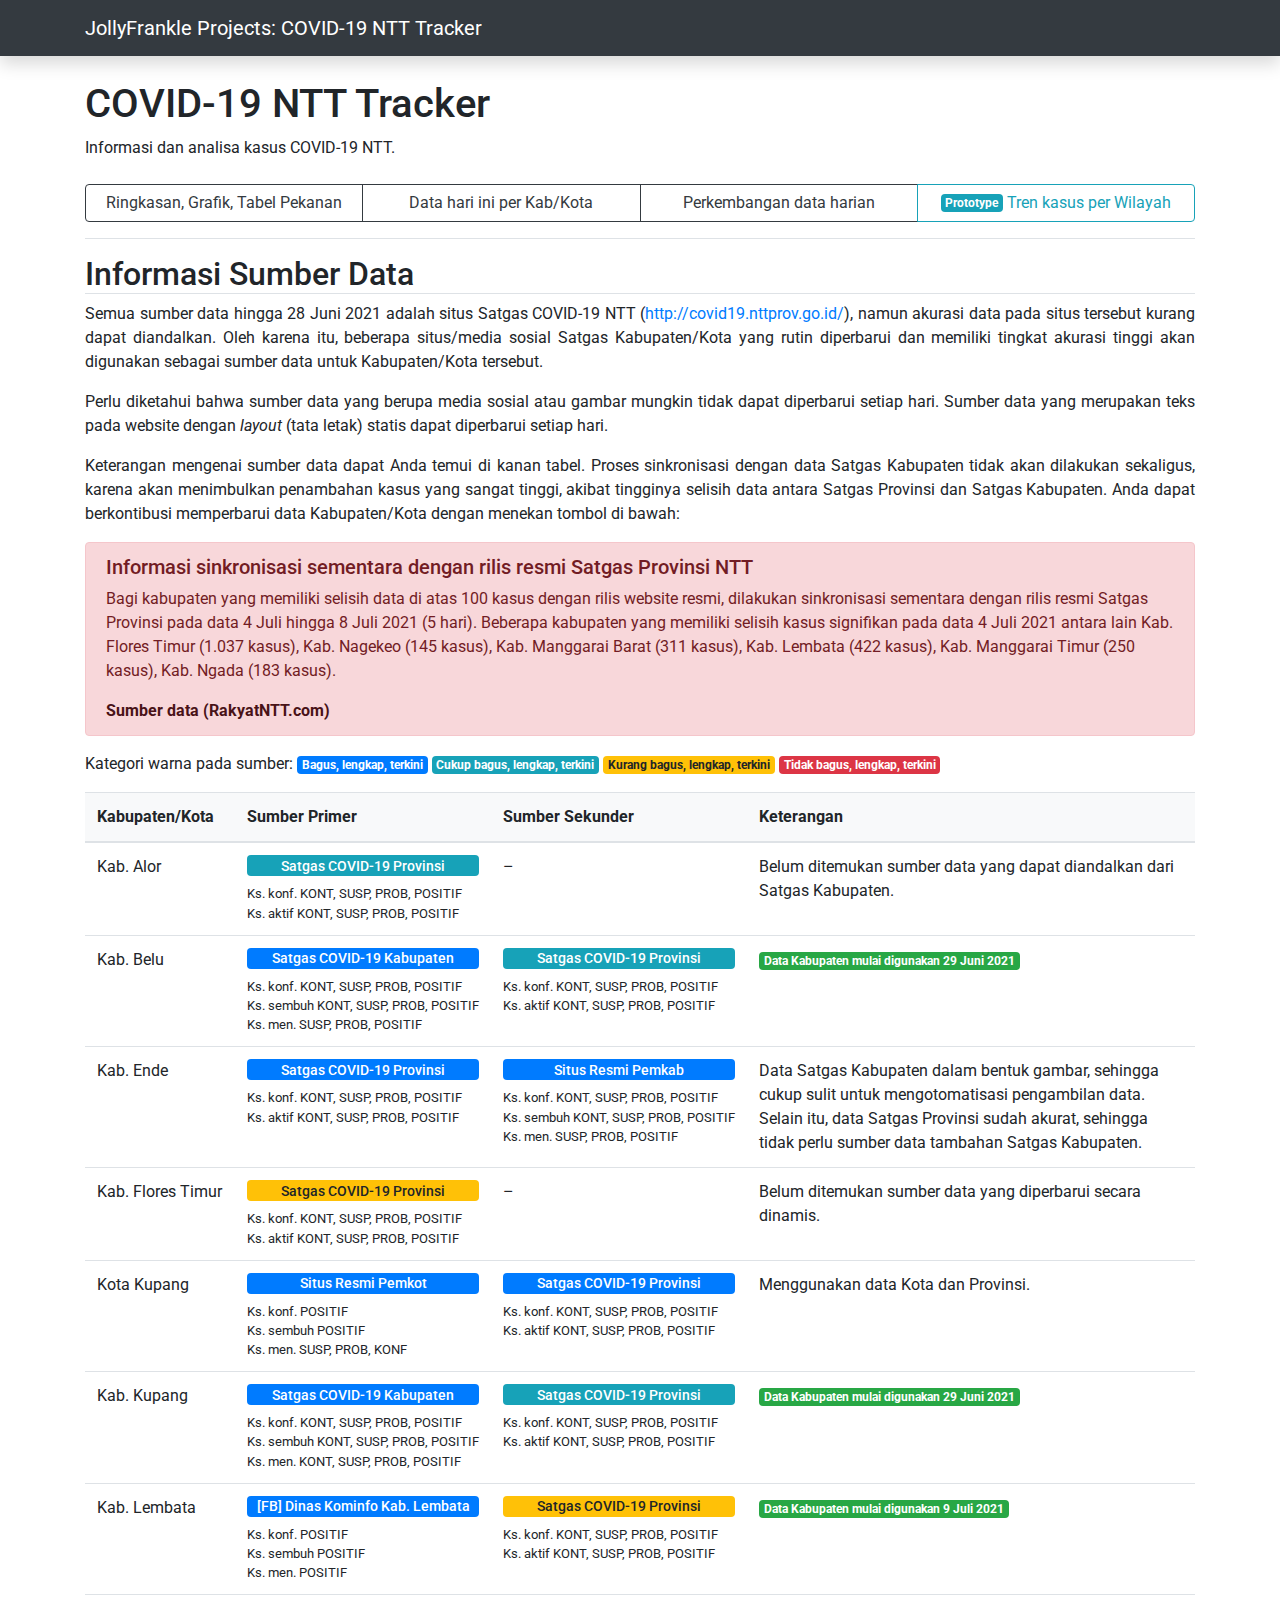
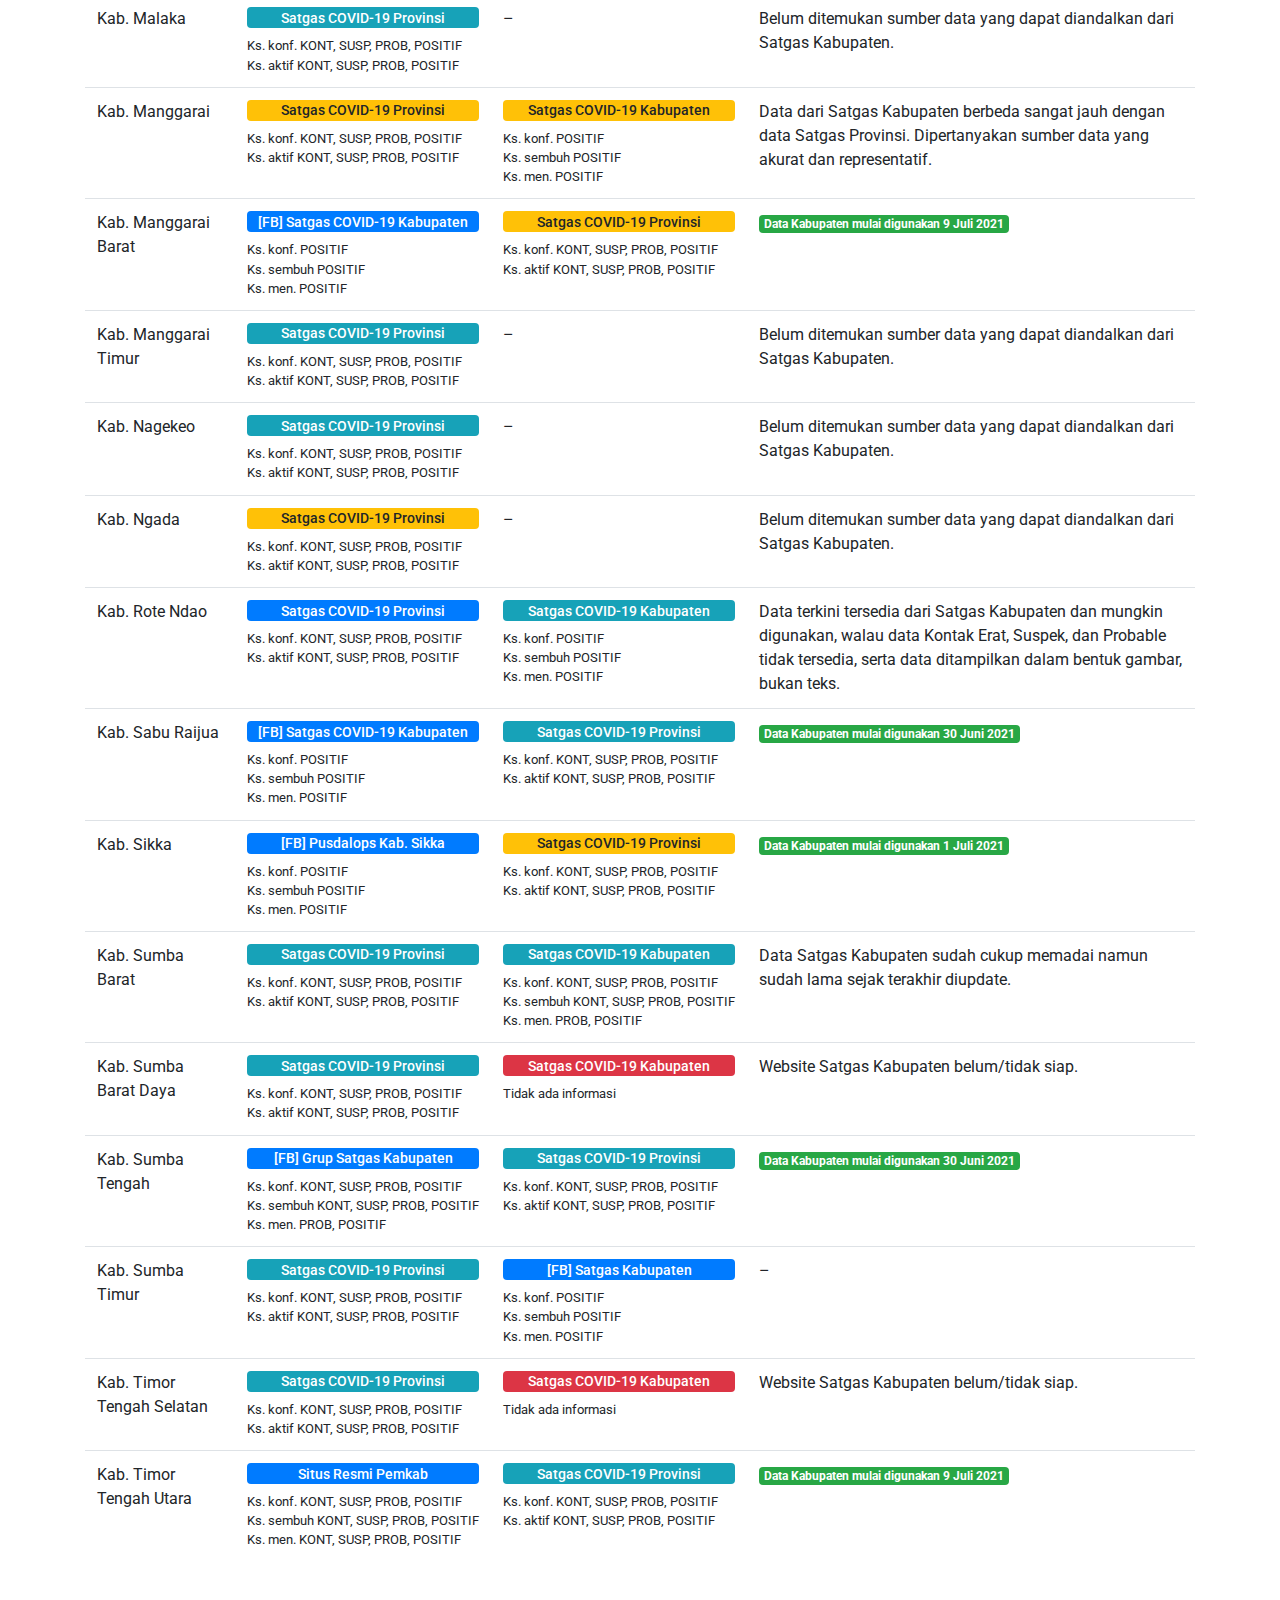
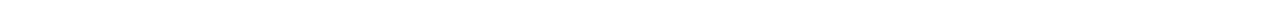
<file: sumber-data.html>
<!doctype html>
<html lang="id" dir="ltr">
<head>
	<meta charset="utf-8">
	<meta name="theme-color" content="#343a40">
	<link rel="dns-prefetch" href="https://cdnjs.cloudflare.com/">
	<link rel="icon" href="assets/icon.png" type="image/x-icon">
	<meta name="description" content="Visualisasi data COVID-19 NTT dari 22 Kabupaten/Kota. Halaman ini menyajikan perkembangan data hari ini dari setiap Kabupaten/Kota.">
	<meta name="keywords" content="Covid, Corona, Covid NTT, Covid19">
	<meta name="author" content="Jolly Frankle">
	<meta name="viewport" content="width=device-width, initial-scale=1">
	<meta http-equiv='cache-control' content='no-cache'>
	<meta http-equiv='expires' content='0'>
	<meta http-equiv='pragma' content='no-cache'>
	<title>JFP – Info Sumber Data</title>
	<link rel="stylesheet" href="https://cdnjs.cloudflare.com/ajax/libs/twitter-bootstrap/4.6.0/css/bootstrap.min.css" onload="if(media!='all')media='all'">
	<link rel="stylesheet" href="https://fonts.googleapis.com/css2?family=Roboto:wght@100;400;500;700&display=swap" onload="if(media!='all')media='all'">
<script async src="https://www.googletagmanager.com/gtag/js?id=UA-167603452-2"></script>
<script>
window.dataLayer = window.dataLayer || [];function gtag(){dataLayer.push(arguments);}gtag('js', new Date());gtag('config', 'UA-167603452-2');
</script>
	<style>
body{font-family:"Roboto",sans-serif;}.logoinc::before,.logodec::before,.logonet::before{display:inline-block;font-size:14px;margin-right:.25rem}.logoinc::before{content:"▲"}.logodec::before{content:"▼"}.logonet::before{content:"–"}.logoright::before{margin-right:0;margin-left:.25rem;width:1rem;text-align:center}.card{overflow:hidden}.anchor{position:absolute;margin-top:-3.5rem;}#TP_TblHarian td:nth-child(2),#TP_TblHarian td:nth-child(4),#TP_TblHarian td:nth-child(6),#TP_TblHarian td:nth-child(8) {border-left:1px solid #dee2e6}.tbl-iti{width:24px;height:24px;margin-left:.25rem}.flbet{display:flex;justify-content:space-between;align-items:center}.info-kasus small{display:inline-block;width:80px}
#tbl_list_sumber a.badge{display: block; font-size: .875rem; font-weight: 500; margin-bottom: .5rem}
#tbl_list_sumber div.small{white-space: nowrap;}
</style>
</head>
<body>
	<div class="justify-content-center align-items-center position-fixed" style="width:100vw;height:100vh;background:rgba(0,0,0,.5);top:0;left:0;display:flex;z-index:1080;user-select:none" id="spinner_loader">
		<div class="text-center text-white">
			<div class="spinner-grow text-white" style="width:5rem; height: 5rem" role="status">
				<span class="sr-only">Memuat...</span>
			</div>
			<noscript>
				<h6 class="mb-1 mt-3 px-3">JavaScript Anda tidak aktif</h6>
				<div class="px-3">Halaman ini tidak dapat dimuat tanpa JavaScript</div>
			</noscript>
		</div>
	</div>
	<nav class="navbar navbar-dark shadow bg-dark">
		<div class="container d-md-flex justify-content-between text-center">
			<a class="navbar-brand text-truncate">
				JollyFrankle Projects: COVID-19 NTT Tracker
			</a>
		</div>
	</nav>
	<main class="container my-4">
<div class="d-block d-md-flex justify-content-between align-items-center mb-2">
	<div class="text-center text-md-left">
		<h1>COVID-19 NTT Tracker</h1>
		<p class="mb-2">Informasi dan analisa kasus COVID-19 NTT.</p>
	</div>
</div>

<nav class="mb-3 pb-3 border-bottom">
	<div class="d-block d-md-inline-flex btn-group w-100">
		<a class="btn btn-block btn-outline-dark mt-2" href="./">Ringkasan, Grafik, Tabel Pekanan</a>
		<a class="btn btn-block btn-outline-dark" href="datakab.html">Data hari ini per Kab/Kota</a>
		<a class="btn btn-block btn-outline-dark" href="harian.html">Perkembangan data harian</a>
		<a class="btn btn-block btn-outline-info" href="data-wil.html"><span class="badge badge-info">Prototype</span> Tren kasus per Wilayah</a>
	</div>
</nav>

<h2 class="border-bottom">Informasi Sumber Data</h2>
<p class="text-justify">Semua sumber data hingga 28 Juni 2021 adalah situs Satgas COVID-19 NTT (<a href="http://covid19.nttprov.go.id/">http://covid19.nttprov.go.id/</a>), namun akurasi data pada situs tersebut kurang dapat diandalkan. Oleh karena itu, beberapa situs/media sosial Satgas Kabupaten/Kota yang rutin diperbarui dan memiliki tingkat akurasi tinggi akan digunakan sebagai sumber data untuk Kabupaten/Kota tersebut.</p>
<p class="text-justify">Perlu diketahui bahwa sumber data yang berupa media sosial atau gambar mungkin tidak dapat diperbarui setiap hari. Sumber data yang merupakan teks pada website dengan <em>layout</em> (tata letak) statis dapat diperbarui setiap hari.</p>
<p class="text-justify">Keterangan mengenai sumber data dapat Anda temui di kanan tabel. Proses sinkronisasi dengan data Satgas Kabupaten tidak akan dilakukan sekaligus, karena akan menimbulkan penambahan kasus yang sangat tinggi, akibat tingginya selisih data antara Satgas Provinsi dan Satgas Kabupaten. Anda dapat berkontibusi memperbarui data Kabupaten/Kota dengan menekan tombol di bawah:</p>
<div class="text-center mb-3 d-none">
	<a href="https://docs.google.com/forms/d/e/1FAIpQLSdyTIy0X75WkpkrBfyP5uObZlLoa3JQX4CNoBAdQ312Mu3TDw/viewform" class="btn btn-lg btn-info" target="_blank" style="font-weight: 500">Laporkan penambahan kasus</a>
</div>

<div class="alert alert-danger">
	<h5>Informasi sinkronisasi sementara dengan rilis resmi Satgas Provinsi NTT</h5>
	<p>Bagi kabupaten yang memiliki selisih data di atas 100 kasus dengan rilis website resmi, dilakukan sinkronisasi sementara dengan rilis resmi Satgas Provinsi pada data 4 Juli hingga 8 Juli 2021 (5 hari). Beberapa kabupaten yang memiliki selisih kasus signifikan pada data 4 Juli 2021 antara lain Kab. Flores Timur (1.037 kasus), Kab. Nagekeo (145 kasus), Kab. Manggarai Barat (311 kasus), Kab. Lembata (422 kasus), Kab. Manggarai Timur (250 kasus), Kab. Ngada (183 kasus).</p>
	<a href="https://rakyatntt.com/data-covid-19-ntt-4-juli-1-003-positif-flotim-dan-matim-terbanyak/" class="alert-link">Sumber data (RakyatNTT.com)</a>
</div>

<p>
	Kategori warna pada sumber:
	<span class="badge badge-primary">Bagus, lengkap, terkini</span>
	<span class="badge badge-info">Cukup bagus, lengkap, terkini</span>
	<span class="badge badge-warning">Kurang bagus, lengkap, terkini</span>
	<span class="badge badge-danger">Tidak bagus, lengkap, terkini</span>
</p>
<div class="table-responsive">
	<table class="table table-hover" id="tbl_list_sumber">
		<thead class="bg-light">
			<tr>
				<th>Kabupaten/Kota</th>
				<th>Sumber Primer</th>
				<th>Sumber Sekunder</th>
				<th>Keterangan</th>
			</tr>
		</thead>
		<tbody>
			<tr>
				<td>Kab. Alor</td>
				<td>
					<a href="http://covid19.nttprov.go.id/" class="badge badge-info">Satgas COVID-19 Provinsi</a>
					<div class="small">Ks. konf. KONT, SUSP, PROB, POSITIF<br/>Ks. aktif KONT, SUSP, PROB, POSITIF</div>
				</td>
				<td>&ndash;</td>
				<td>Belum ditemukan sumber data yang dapat diandalkan dari Satgas Kabupaten.</td>
			</tr>
			<tr>
				<td>Kab. Belu</td>
				<td>
					<a href="http://covid19.belukab.go.id/" class="badge badge-primary">Satgas COVID-19 Kabupaten</a>
					<div class="small">Ks. konf. KONT, SUSP, PROB, POSITIF<br/>Ks. sembuh KONT, SUSP, PROB, POSITIF<br/>Ks. men. SUSP, PROB, POSITIF</div>
				</td>
				<td>
					<a href="http://covid19.nttprov.go.id/" class="badge badge-info">Satgas COVID-19 Provinsi</a>
					<div class="small">Ks. konf. KONT, SUSP, PROB, POSITIF<br/>Ks. aktif KONT, SUSP, PROB, POSITIF</div>
				</td>
				<td><span class="badge badge-success">Data Kabupaten mulai digunakan 29 Juni 2021</span></td>
			</tr>
			<tr>
				<td>Kab. Ende</td>
				<td>
					<a href="http://covid19.nttprov.go.id/" class="badge badge-primary">Satgas COVID-19 Provinsi</a>
					<div class="small">Ks. konf. KONT, SUSP, PROB, POSITIF<br/>Ks. aktif KONT, SUSP, PROB, POSITIF</div>
				</td>
				<td>
					<a href="http://portal.endekab.go.id/" class="badge badge-primary">Situs Resmi Pemkab</a>
					<div class="small">Ks. konf. KONT, SUSP, PROB, POSITIF<br/>Ks. sembuh KONT, SUSP, PROB, POSITIF<br/>Ks. men. SUSP, PROB, POSITIF</div>
				</td>
				<td>Data Satgas Kabupaten dalam bentuk gambar, sehingga cukup sulit untuk mengotomatisasi pengambilan data. Selain itu, data Satgas Provinsi sudah akurat, sehingga tidak perlu sumber data tambahan Satgas Kabupaten.</td>
			</tr>
			<tr>
				<td>Kab. Flores Timur</td>
				<td>
					<a href="http://covid19.nttprov.go.id/" class="badge badge-warning">Satgas COVID-19 Provinsi</a>
					<div class="small">Ks. konf. KONT, SUSP, PROB, POSITIF<br/>Ks. aktif KONT, SUSP, PROB, POSITIF</div>
				</td>
				<td>
					&ndash;
				</td>
				<td>Belum ditemukan sumber data yang diperbarui secara dinamis.</td>
			</tr>
			<tr>
				<td>Kota Kupang</td>
				<td>
					<a href="http://kupangkota.go.id/" class="badge badge-primary">Situs Resmi Pemkot</a>
					<div class="small">Ks. konf. POSITIF<br/>Ks. sembuh POSITIF<br/>Ks. men. SUSP, PROB, KONF</div>
				</td>
				<td>
					<a href="http://covid19.nttprov.go.id/" class="badge badge-primary">Satgas COVID-19 Provinsi</a>
					<div class="small">Ks. konf. KONT, SUSP, PROB, POSITIF<br/>Ks. aktif KONT, SUSP, PROB, POSITIF</div>
				</td>
				<td>Menggunakan data Kota dan Provinsi.</td>
			</tr>
			<tr>
				<td>Kab. Kupang</td>
				<td>
					<a href="https://kupangkab.go.id/Info-Covid19-Kab-Kupang.html" class="badge badge-primary">Satgas COVID-19 Kabupaten</a>
					<div class="small">Ks. konf. KONT, SUSP, PROB, POSITIF<br/>Ks. sembuh KONT, SUSP, PROB, POSITIF<br/>Ks. men. KONT, SUSP, PROB, POSITIF</div>
				</td>
				<td>
					<a href="http://covid19.nttprov.go.id/" class="badge badge-info">Satgas COVID-19 Provinsi</a>
					<div class="small">Ks. konf. KONT, SUSP, PROB, POSITIF<br/>Ks. aktif KONT, SUSP, PROB, POSITIF</div>
				</td>
				<td><span class="badge badge-success">Data Kabupaten mulai digunakan 29 Juni 2021</span></td>
			</tr>
			<tr>
				<td>Kab. Lembata</td>
				<td>
					<a class="badge badge-primary">[FB] Dinas Kominfo Kab. Lembata</a>
					<div class="small">Ks. konf. POSITIF<br/>Ks. sembuh POSITIF<br/>Ks. men. POSITIF</div>
				</td>
				<td>
					<a href="http://covid19.nttprov.go.id/" class="badge badge-warning">Satgas COVID-19 Provinsi</a>
					<div class="small">Ks. konf. KONT, SUSP, PROB, POSITIF<br/>Ks. aktif KONT, SUSP, PROB, POSITIF</div>
				</td>
				<td><span class="badge badge-success">Data Kabupaten mulai digunakan 9 Juli 2021</span></td>
			</tr>
			<tr>
				<td>Kab. Malaka</td>
				<td>
					<a href="http://covid19.nttprov.go.id/" class="badge badge-info">Satgas COVID-19 Provinsi</a>
					<div class="small">Ks. konf. KONT, SUSP, PROB, POSITIF<br/>Ks. aktif KONT, SUSP, PROB, POSITIF</div>
				</td>
				<td>&ndash;</td>
				<td>Belum ditemukan sumber data yang dapat diandalkan dari Satgas Kabupaten.</td>
			</tr>
			<tr>
				<td>Kab. Manggarai</td>
				<td>
					<a href="http://covid19.nttprov.go.id/" class="badge badge-warning">Satgas COVID-19 Provinsi</a>
					<div class="small">Ks. konf. KONT, SUSP, PROB, POSITIF<br/>Ks. aktif KONT, SUSP, PROB, POSITIF</div>
				</td>
				<td>
					<a href="https://covid19.manggaraikab.go.id/" class="badge badge-warning">Satgas COVID-19 Kabupaten</a>
					<div class="small">Ks. konf. POSITIF<br/>Ks. sembuh POSITIF<br/>Ks. men. POSITIF</div>
				</td>
				<td>Data dari Satgas Kabupaten berbeda sangat jauh dengan data Satgas Provinsi. Dipertanyakan sumber data yang akurat dan representatif.</td>
			</tr>
			<tr>
				<td>Kab. Manggarai Barat</td>
				<td>
					<a class="badge badge-primary">[FB] Satgas COVID-19 Kabupaten</a>
					<div class="small">Ks. konf. POSITIF<br/>Ks. sembuh POSITIF<br/>Ks. men. POSITIF</div>
				</td>
				<td>
					<a href="http://covid19.nttprov.go.id/" class="badge badge-warning">Satgas COVID-19 Provinsi</a>
					<div class="small">Ks. konf. KONT, SUSP, PROB, POSITIF<br/>Ks. aktif KONT, SUSP, PROB, POSITIF</div>
				</td>
				<td><span class="badge badge-success">Data Kabupaten mulai digunakan 9 Juli 2021</span></td>
			</tr>
			<tr>
				<td>Kab. Manggarai Timur</td>
				<td>
					<a href="http://covid19.nttprov.go.id/" class="badge badge-info">Satgas COVID-19 Provinsi</a>
					<div class="small">Ks. konf. KONT, SUSP, PROB, POSITIF<br/>Ks. aktif KONT, SUSP, PROB, POSITIF</div>
				</td>
				<td>&ndash;</td>
				<td>Belum ditemukan sumber data yang dapat diandalkan dari Satgas Kabupaten.</td>
			</tr>
			<tr>
				<td>Kab. Nagekeo</td>
				<td>
					<a href="http://covid19.nttprov.go.id/" class="badge badge-info">Satgas COVID-19 Provinsi</a>
					<div class="small">Ks. konf. KONT, SUSP, PROB, POSITIF<br/>Ks. aktif KONT, SUSP, PROB, POSITIF</div>
				</td>
				<td>&ndash;</td>
				<td>Belum ditemukan sumber data yang dapat diandalkan dari Satgas Kabupaten.</td>
			</tr>
			<tr>
				<td>Kab. Ngada</td>
				<td>
					<a href="http://covid19.nttprov.go.id/" class="badge badge-warning">Satgas COVID-19 Provinsi</a>
					<div class="small">Ks. konf. KONT, SUSP, PROB, POSITIF<br/>Ks. aktif KONT, SUSP, PROB, POSITIF</div>
				</td>
				<td>&ndash;</td>
				<td>Belum ditemukan sumber data yang dapat diandalkan dari Satgas Kabupaten.</td>
			</tr>
			<tr>
				<td>Kab. Rote Ndao</td>
				<td>
					<a href="http://covid19.nttprov.go.id/" class="badge badge-primary">Satgas COVID-19 Provinsi</a>
					<div class="small">Ks. konf. KONT, SUSP, PROB, POSITIF<br/>Ks. aktif KONT, SUSP, PROB, POSITIF</div>
				</td>
				<td>
					<a href="https://rotendaokab.go.id/covid-19" class="badge badge-info">Satgas COVID-19 Kabupaten</a>
					<div class="small">Ks. konf. POSITIF<br/>Ks. sembuh POSITIF<br/>Ks. men. POSITIF</div>
				</td>
				<td>Data terkini tersedia dari Satgas Kabupaten dan mungkin digunakan, walau data Kontak Erat, Suspek, dan Probable tidak tersedia, serta data ditampilkan dalam bentuk gambar, bukan teks.</td>
			</tr>
			<tr>
				<td>Kab. Sabu Raijua</td>
				<td>
					<a href="https://www.facebook.com/gugustugas.covidsarai.7" class="badge badge-primary">[FB] Satgas COVID-19 Kabupaten</a>
					<div class="small">Ks. konf. POSITIF<br/>Ks. sembuh POSITIF<br/>Ks. men. POSITIF</div>
				</td>
				<td>
					<a href="http://covid19.nttprov.go.id/" class="badge badge-info">Satgas COVID-19 Provinsi</a>
					<div class="small">Ks. konf. KONT, SUSP, PROB, POSITIF<br/>Ks. aktif KONT, SUSP, PROB, POSITIF</div>
				</td>
				<td><span class="badge badge-success">Data Kabupaten mulai digunakan 30 Juni 2021</span></td>
			</tr>
			<tr>
				<td>Kab. Sikka</td>
				<td>
					<a href="https://www.facebook.com/pusdalops.sikka" class="badge badge-primary">[FB] Pusdalops Kab. Sikka</a>
					<div class="small">Ks. konf. POSITIF<br/>Ks. sembuh POSITIF<br/>Ks. men. POSITIF</div>
				</td>
				<td>
					<a href="http://covid19.nttprov.go.id/" class="badge badge-warning">Satgas COVID-19 Provinsi</a>
					<div class="small">Ks. konf. KONT, SUSP, PROB, POSITIF<br/>Ks. aktif KONT, SUSP, PROB, POSITIF</div>
				</td>
				<td><span class="badge badge-success">Data Kabupaten mulai digunakan 1 Juli 2021</span></td>
			</tr>
			<tr>
			<tr>
				<td>Kab. Sumba Barat</td>
				<td>
					<a href="http://covid19.nttprov.go.id/" class="badge badge-info">Satgas COVID-19 Provinsi</a>
					<div class="small">Ks. konf. KONT, SUSP, PROB, POSITIF<br/>Ks. aktif KONT, SUSP, PROB, POSITIF</div>
				</td>
				<td>
					<a href="https://covid19.sumbabaratkab.go.id/" class="badge badge-info">Satgas COVID-19 Kabupaten</a>
					<div class="small">Ks. konf. KONT, SUSP, PROB, POSITIF<br/>Ks. sembuh KONT, SUSP, PROB, POSITIF<br/>Ks. men. PROB, POSITIF</div>
				</td>
				<td>Data Satgas Kabupaten sudah cukup memadai namun sudah lama sejak terakhir diupdate.</td>
			</tr>
			<tr>
				<td>Kab. Sumba Barat Daya</td>
				<td>
					<a href="http://covid19.nttprov.go.id/" class="badge badge-info">Satgas COVID-19 Provinsi</a>
					<div class="small">Ks. konf. KONT, SUSP, PROB, POSITIF<br/>Ks. aktif KONT, SUSP, PROB, POSITIF</div>
				</td>
				<td>
					<a href="https://covid19.sbdkab.go.id/" class="badge badge-danger">Satgas COVID-19 Kabupaten</a>
					<div class="small">Tidak ada informasi</div>
				</td>
				<td>Website Satgas Kabupaten belum/tidak siap.</td>
			</tr>
			<tr>
				<td>Kab. Sumba Tengah</td>
				<td>
					<a href="https://www.facebook.com/groups/237021424365297" class="badge badge-primary">[FB] Grup Satgas Kabupaten</a>
					<div class="small">Ks. konf. KONT, SUSP, PROB, POSITIF<br/>Ks. sembuh KONT, SUSP, PROB, POSITIF<br/>Ks. men. PROB, POSITIF</div>
				</td>
				<td>
					<a href="http://covid19.nttprov.go.id/" class="badge badge-info">Satgas COVID-19 Provinsi</a>
					<div class="small">Ks. konf. KONT, SUSP, PROB, POSITIF<br/>Ks. aktif KONT, SUSP, PROB, POSITIF</div>
				</td>
				<td><span class="badge badge-success">Data Kabupaten mulai digunakan 30 Juni 2021</span></td>
			</tr>
			<tr>
				<td>Kab. Sumba Timur</td>
				<td>
					<a href="http://covid19.nttprov.go.id/" class="badge badge-info">Satgas COVID-19 Provinsi</a>
					<div class="small">Ks. konf. KONT, SUSP, PROB, POSITIF<br/>Ks. aktif KONT, SUSP, PROB, POSITIF</div>
				</td>
				<td>
					<a href="https://www.facebook.com/dinkes.timur" class="badge badge-primary">[FB] Satgas Kabupaten</a>
					<div class="small">Ks. konf. POSITIF<br/>Ks. sembuh POSITIF<br/>Ks. men. POSITIF</div>
				</td>
				<td>&ndash;</td>
			</tr>
			<tr>
				<td>Kab. Timor Tengah Selatan</td>
				<td>
					<a href="http://covid19.nttprov.go.id/" class="badge badge-info">Satgas COVID-19 Provinsi</a>
					<div class="small">Ks. konf. KONT, SUSP, PROB, POSITIF<br/>Ks. aktif KONT, SUSP, PROB, POSITIF</div>
				</td>
				<td>
					<a href="http://covid19.ttskab.go.id/" class="badge badge-danger">Satgas COVID-19 Kabupaten</a>
					<div class="small">Tidak ada informasi</div>
				</td>
				<td>Website Satgas Kabupaten belum/tidak siap.</td>
			</tr>
			<tr>
				<td>Kab. Timor Tengah Utara</td>
				<td>
					<a href="http://ttukab.go.id/" class="badge badge-primary">Situs Resmi Pemkab</a>
					<div class="small">Ks. konf. KONT, SUSP, PROB, POSITIF<br/>Ks. sembuh KONT, SUSP, PROB, POSITIF<br/>Ks. men. KONT, SUSP, PROB, POSITIF</div>
				</td>
				<td>
					<a href="http://covid19.nttprov.go.id/" class="badge badge-info">Satgas COVID-19 Provinsi</a>
					<div class="small">Ks. konf. KONT, SUSP, PROB, POSITIF<br/>Ks. aktif KONT, SUSP, PROB, POSITIF</div>
				</td>
				<td><span class="badge badge-success">Data Kabupaten mulai digunakan 9 Juli 2021</span></td>
			</tr>
		</tbody>
	</table>
</div>

<script src="https://cdnjs.cloudflare.com/ajax/libs/jquery/3.5.1/jquery.min.js"></script>
<script src="https://cdnjs.cloudflare.com/ajax/libs/twitter-bootstrap/4.6.0/js/bootstrap.bundle.min.js"></script>
<script>
const delay = ms => new Promise(res=>setTimeout(res,ms));
const NamaBulan = ["Januari","Februari","Maret","April","Mei","Juni","Juli","Agustus","September","Oktober","November","Desember"];
const NamaHari = ["Minggu","Senin","Selasa","Rabu","Kamis","Jumat","Sabtu"];
const numFormat = new Intl.NumberFormat('id-ID', {maximumFractionDigits: 2});

$("#spinner_loader").fadeOut();
</script>
</body>
</html>
</file>
